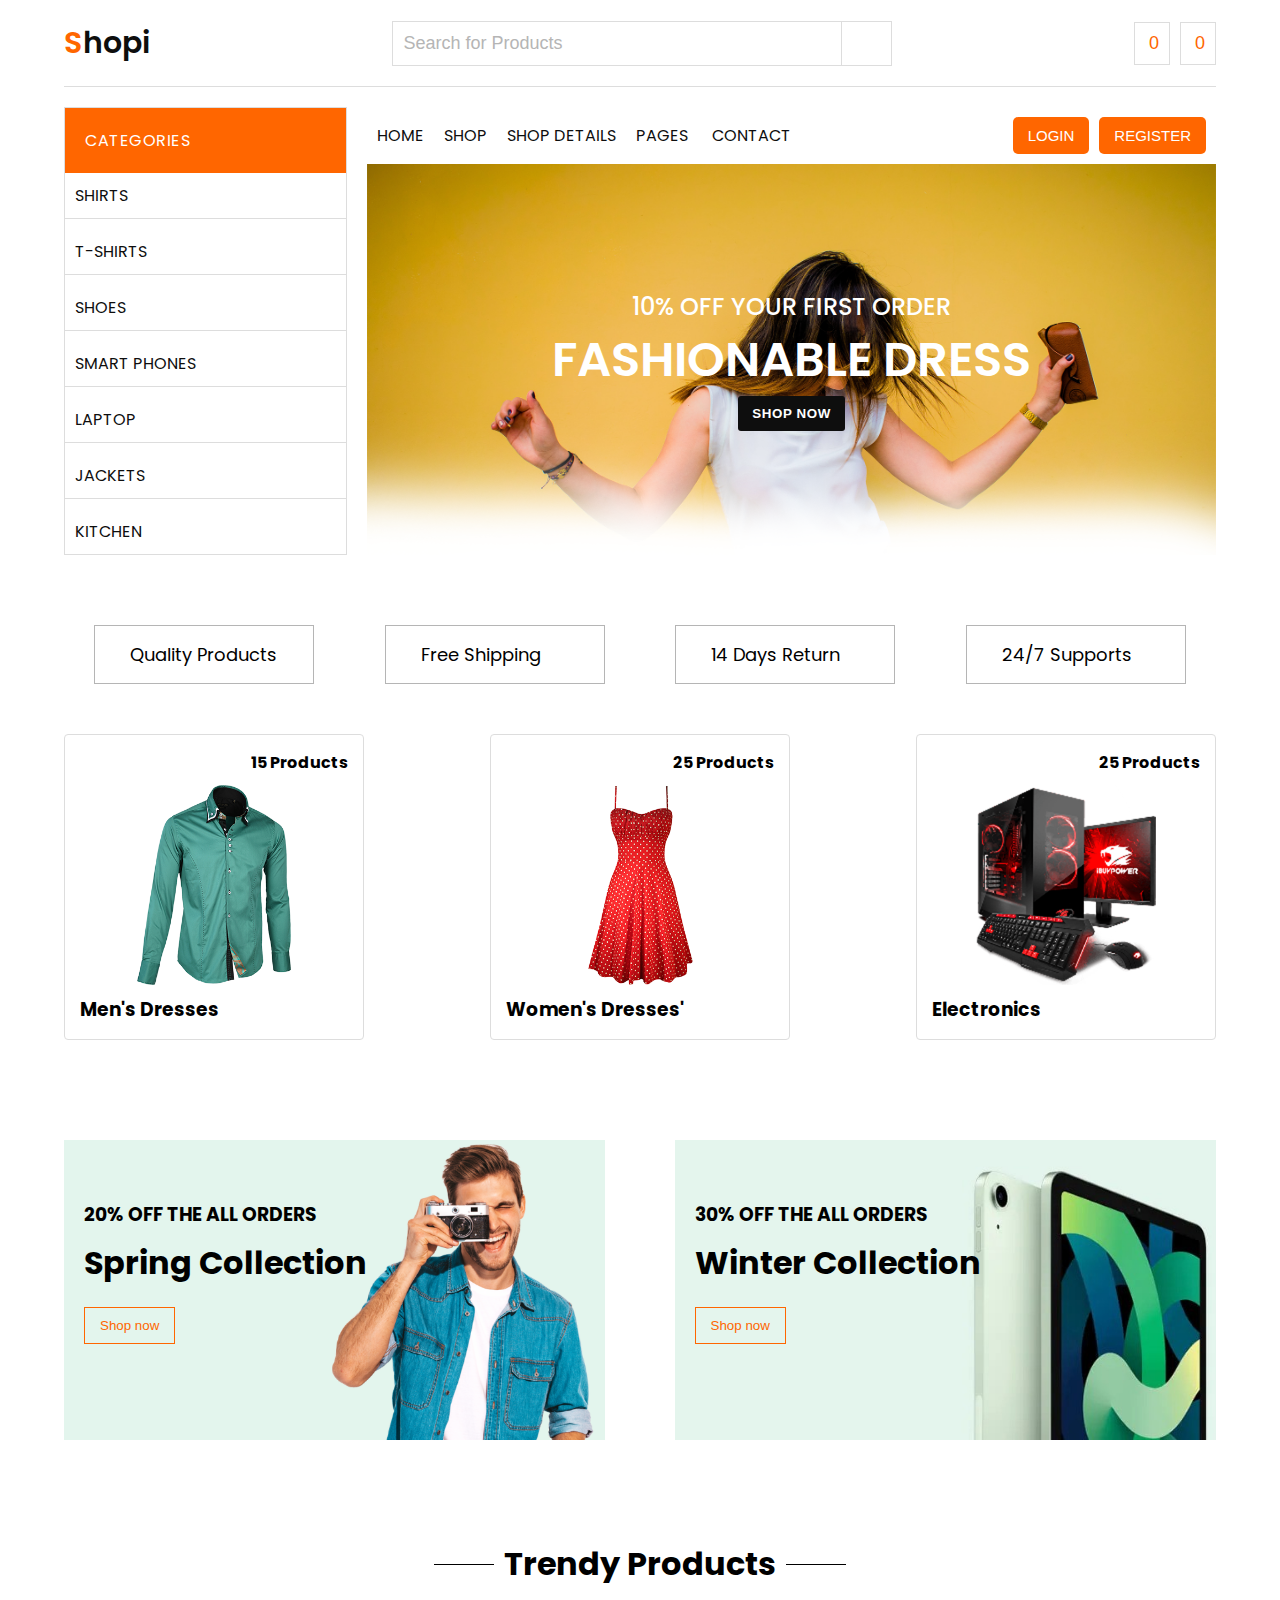
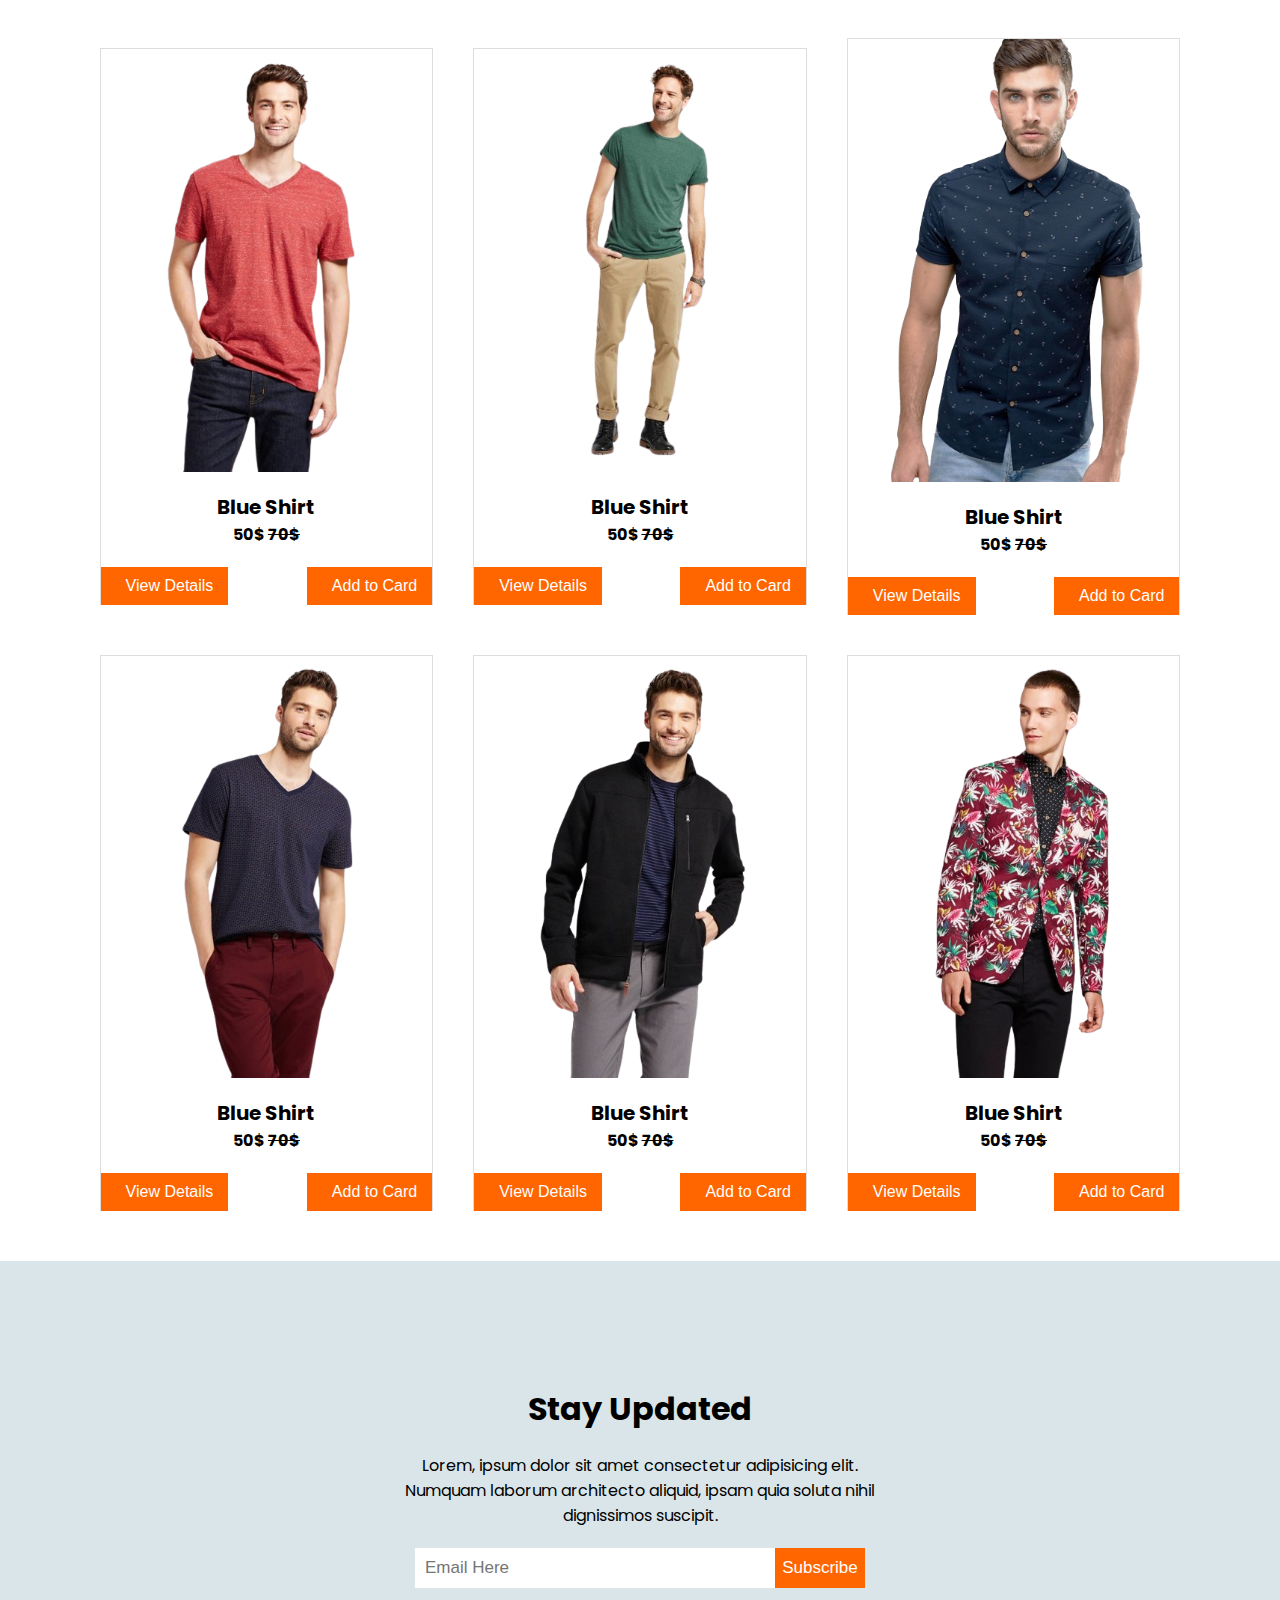
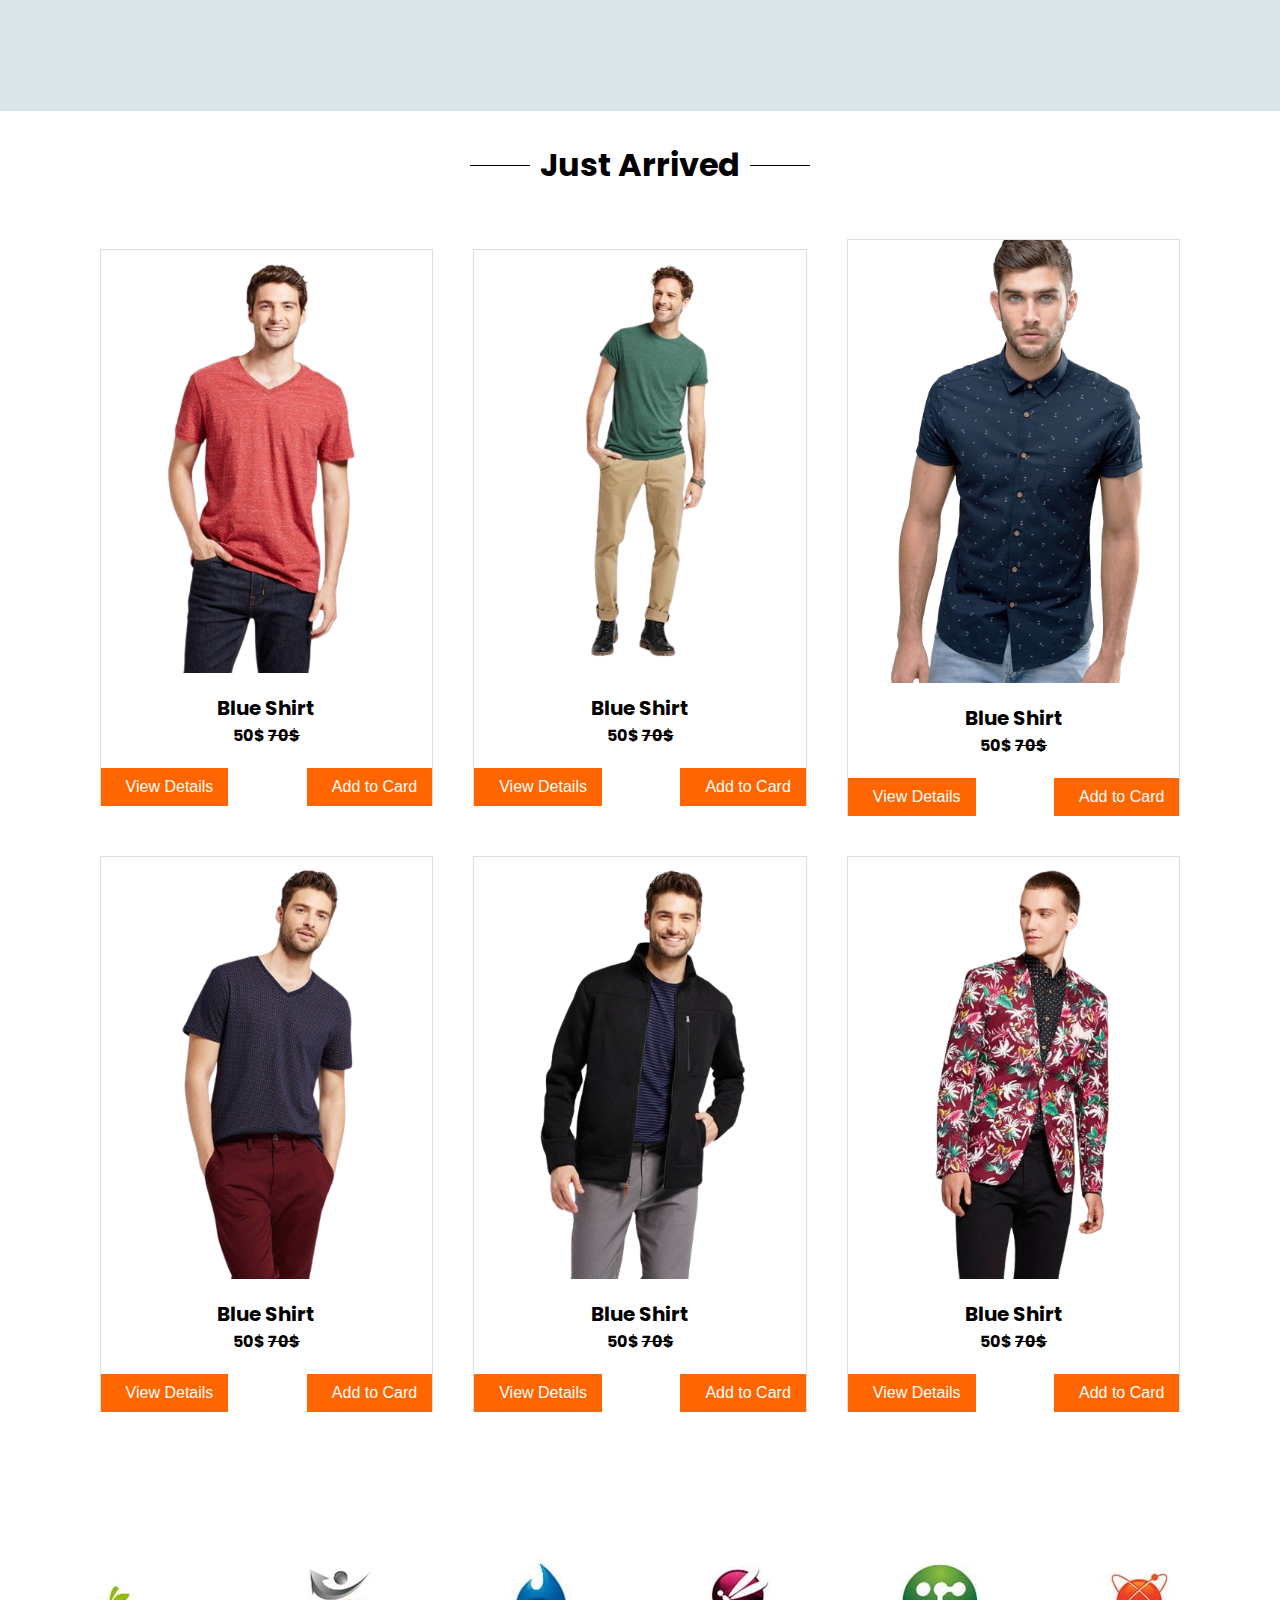
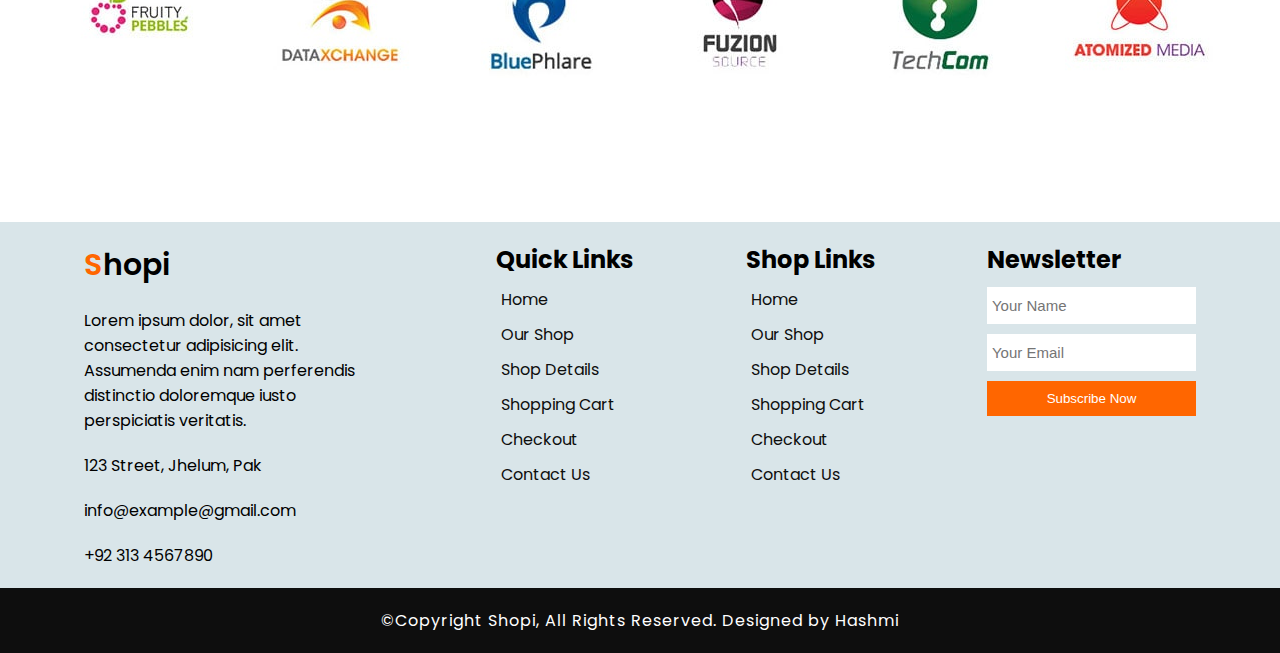
<file: index.html>
<!DOCTYPE html>
<html lang="en">
  <head>
    <meta charset="UTF-8" />
    <meta name="viewport" content="width=device-width, initial-scale=1.0" />
    <title>Shopi Website</title>
    <link rel="stylesheet" href="style.css" />
    <link rel="preconnect" href="https://fonts.googleapis.com" />
    <link rel="preconnect" href="https://fonts.gstatic.com" crossorigin />
    <link
      href="https://fonts.googleapis.com/css2?family=Poppins:wght@100;200;300;400;500;600;700;800;900&display=swap"
      rel="stylesheet"
    />
    <link
      rel="stylesheet"
      href="https://cdnjs.cloudflare.com/ajax/libs/font-awesome/6.6.0/css/all.min.css"
      integrity="sha512-Kc323vGBEqzTmouAECnVceyQqyqdsSiqLQISBL29aUW4U/M7pSPA/gEUZQqv1cwx4OnYxTxve5UMg5GT6L4JJg=="
      crossorigin="anonymous"
      referrerpolicy="no-referrer"
    />
  </head>
  <body>
    <!-- #########  Header ######### -->
    <div class="wrapper">
      <div class="header">
        <div class="logo">
          <a href="./index.html"><span>S</span>hopi</a>
        </div>
        <div class="searchBox">
          <input type="search" placeholder="Search for Products" />
          <button><i class="fa-solid fa-magnifying-glass"></i></button>
        </div>
        <div class="header-icon">
          <button><i class="fa-solid fa-cart-shopping"></i>0</button>
          <button><i class="fa-solid fa-heart"></i>0</button>
        </div>
      </div>
    </div>
    <!-- #########  Banner ######### -->
    <div class="wrapper">
      <div class="banner-area">
        <div class="left-banner">
          <div class="list-header">
            <h4>Categories</h4>
            <span><i class="fa-solid fa-angle-down"></i></span>
          </div>
          <ul>
            <li><a href="#">Shirts</a></li>
            <li><a href="#">T-Shirts</a></li>
            <li><a href="#">Shoes</a></li>
            <li><a href="#">Smart Phones</a></li>
            <li><a href="#">Laptop</a></li>
            <li><a href="#">Jackets</a></li>
            <li><a href="#">Kitchen</a></li>
          </ul>
        </div>
        <div class="right-banner">
          <nav class="navbar">
            <ul class="outer-ul">
              <li><a href="#">Home</a></li>
              <li><a href="./Shop.html">Shop</a></li>
              <li><a href="./Cart.html">Shop Details</a></li>
              <li class="hover-list">
                <a href="#">Pages</a>&nbsp;<i
                  class="fa-solid fa-angle-down"
                ></i>
                <ul class="inner-ul">
                  <li><a href="#">Checkout</a></li>
                </ul>
              </li>
              <li><a href="./contactus.html">Contact</a></li>
            </ul>
            <div class="navBtn">
              <a href="./Login.html"> <button>Login</button></a>
              <a href="./Register.html"> <button>Register</button></a>
            </div>
          </nav>
          <div class="bannerImg">
            <h2>10% OFF YOUR FIRST ORDER</h2>
            <h1>FASHIONABLE DRESS</h1>
            <button>SHOP NOW</button>
          </div>
        </div>
      </div>
    </div>
    <!-- #########  Feature Area ######### -->
    <div class="wrapper">
      <div class="features-area">
        <div class="feature">
          <i class="fa-solid fa-check"></i> Quality Products
        </div>
        <div class="feature">
          <i class="fa-solid fa-truck-fast"></i>Free Shipping
        </div>
        <div class="feature">
          <i class="fa-solid fa-arrow-right-arrow-left"></i>14 Days Return
        </div>
        <div class="feature">
          <i class="fa-solid fa-phone-volume"></i>24/7 Supports
        </div>
      </div>
    </div>
    <!-- #########  Categories section ######### -->
    <div class="wrapper">
      <div class="categories-section">
        <div class="category">
          <h4>15 Products</h4>
          <img src="./images/dress-shirt-img.png" alt="category-img" />
          <h3>Men's Dresses</h3>
        </div>
        <div class="category">
          <h4>25 Products</h4>
          <img src="./images/women-clothes-img.png" alt="category-img" />
          <h3>Women's Dresses'</h3>
        </div>
        <div class="category">
          <h4>25 Products</h4>
          <img src="./images/p10.png" alt="category-img" />
          <h3>Electronics</h3>
        </div>
      </div>
    </div>
    <!-- #########  Collection Section ######### -->
    <div class="wrapper">
      <div class="banner-wrapper">
        <div class="banner-sec1">
          <h3>20% OFF THE ALL ORDERS</h3>
          <h1>Spring Collection</h1>
          <button>Shop now</button>
        </div>
        <div class="banner-sec2">
          <h3>30% OFF THE ALL ORDERS</h3>
          <h1>Winter Collection</h1>
          <button>Shop now</button>
        </div>
      </div>
    </div>
    <!-- #########  Trendy Products ######### -->
    <div class="wrapper">
      <div class="trendy-products">
        <h1 class="trendy-products-heading">Trendy Products</h1>
        <div class="pro-sec">
          <div class="product product1">
            <img src="./images/p4.png" alt="p1" />
            <h3>Blue Shirt</h3>
            <h4>50$ <del>70$</del></h4>
            <div class="product-btns">
              <button><i class="fa-solid fa-eye"></i>View Details</button>
              <button>
                <i class="fa-solid fa-cart-shopping"></i>Add to Card
              </button>
            </div>
          </div>
          <div class="product product2">
            <img src="./images/p5.png" alt="p1" />
            <h3>Blue Shirt</h3>
            <h4>50$ <del>70$</del></h4>
            <div class="product-btns">
              <button><i class="fa-solid fa-eye"></i>View Details</button>
              <button>
                <i class="fa-solid fa-cart-shopping"></i>Add to Card
              </button>
            </div>
          </div>
          <div class="product product3">
            <img src="./images/p1.png" alt="p1" />
            <h3>Blue Shirt</h3>
            <h4>50$ <del>70$</del></h4>
            <div class="product-btns">
              <button><i class="fa-solid fa-eye"></i>View Details</button>
              <button>
                <i class="fa-solid fa-cart-shopping"></i>Add to Card
              </button>
            </div>
          </div>
          <div class="product product4">
            <img src="./images/p6.png" alt="p1" />
            <h3>Blue Shirt</h3>
            <h4>50$ <del>70$</del></h4>
            <div class="product-btns">
              <button><i class="fa-solid fa-eye"></i>View Details</button>
              <button>
                <i class="fa-solid fa-cart-shopping"></i>Add to Card
              </button>
            </div>
          </div>
          <div class="product product5">
            <img src="./images/p7.png" alt="p1" />
            <h3>Blue Shirt</h3>
            <h4>50$ <del>70$</del></h4>
            <div class="product-btns">
              <button><i class="fa-solid fa-eye"></i>View Details</button>
              <button>
                <i class="fa-solid fa-cart-shopping"></i>Add to Card
              </button>
            </div>
          </div>
          <div class="product product6">
            <img src="./images/p8.png" alt="p1" />
            <h3>Blue Shirt</h3>
            <h4>50$ <del>70$</del></h4>
            <div class="product-btns">
              <button><i class="fa-solid fa-eye"></i>View Details</button>
              <button>
                <i class="fa-solid fa-cart-shopping"></i>Add to Card
              </button>
            </div>
          </div>
        </div>
      </div>
    </div>
    <!-- #########  Newsletter Section  ######### -->
    <div class="email-wrpper">
      <h1>Stay Updated</h1>
      <p>
        Lorem, ipsum dolor sit amet consectetur adipisicing elit. Numquam
        laborum architecto aliquid, ipsam quia soluta nihil dignissimos
        suscipit.
      </p>
      <div class="subscription-email">
        <input type="email" placeholder="Email Here" />
        <button>Subscribe</button>
      </div>
    </div>
    <!-- #########  New Product Section ######### -->
    <div class="wrapper">
      <div class="trendy-products">
        <h1 class="trendy-products-heading">Just Arrived</h1>
        <div class="pro-sec">
          <div class="product product1">
            <img src="./images/p4.png" alt="p1" />
            <h3>Blue Shirt</h3>
            <h4>50$ <del>70$</del></h4>
            <div class="product-btns">
              <button><i class="fa-solid fa-eye"></i>View Details</button>
              <button>
                <i class="fa-solid fa-cart-shopping"></i>Add to Card
              </button>
            </div>
          </div>
          <div class="product product2">
            <img src="./images/p5.png" alt="p1" />
            <h3>Blue Shirt</h3>
            <h4>50$ <del>70$</del></h4>
            <div class="product-btns">
              <button><i class="fa-solid fa-eye"></i>View Details</button>
              <button>
                <i class="fa-solid fa-cart-shopping"></i>Add to Card
              </button>
            </div>
          </div>
          <div class="product product3">
            <img src="./images/p1.png" alt="p1" />
            <h3>Blue Shirt</h3>
            <h4>50$ <del>70$</del></h4>
            <div class="product-btns">
              <button><i class="fa-solid fa-eye"></i>View Details</button>
              <button>
                <i class="fa-solid fa-cart-shopping"></i>Add to Card
              </button>
            </div>
          </div>
          <div class="product product4">
            <img src="./images/p6.png" alt="p1" />
            <h3>Blue Shirt</h3>
            <h4>50$ <del>70$</del></h4>
            <div class="product-btns">
              <button><i class="fa-solid fa-eye"></i>View Details</button>
              <button>
                <i class="fa-solid fa-cart-shopping"></i>Add to Card
              </button>
            </div>
          </div>
          <div class="product product5">
            <img src="./images/p7.png" alt="p1" />
            <h3>Blue Shirt</h3>
            <h4>50$ <del>70$</del></h4>
            <div class="product-btns">
              <button><i class="fa-solid fa-eye"></i>View Details</button>
              <button>
                <i class="fa-solid fa-cart-shopping"></i>Add to Card
              </button>
            </div>
          </div>
          <div class="product product6">
            <img src="./images/p8.png" alt="p1" />
            <h3>Blue Shirt</h3>
            <h4>50$ <del>70$</del></h4>
            <div class="product-btns">
              <button><i class="fa-solid fa-eye"></i>View Details</button>
              <button>
                <i class="fa-solid fa-cart-shopping"></i>Add to Card
              </button>
            </div>
          </div>
        </div>
      </div>
    </div>
    <!-- #########  Vendor Section ######### -->
    <div class="wrapper">
      <div class="vendor-sec">
        <img src="./images/vendor-1.jpg" alt="v1" />
        <img src="./images/vendor-2.jpg" alt="v1" />
        <img src="./images/vendor-3.jpg" alt="v1" />
        <img src="./images/vendor-4.jpg" alt="v1" />
        <img src="./images/vendor-5.jpg" alt="v1" />
        <img src="./images/vendor-6.jpg" alt="v1" />
      </div>
    </div>
    <!-- #########  Footer Section ######### -->
    <footer class="footer">
      <div class="wrapper">
        <div class="footer-sec">
          <div class="footer-col1">
            <div class="logo"><span>S</span>hopi</div>
            <p>
              Lorem ipsum dolor, sit amet consectetur adipisicing elit.
              Assumenda enim nam perferendis distinctio doloremque iusto
              perspiciatis veritatis.
            </p>
            <div>
              <i class="fa-solid fa-location-dot"></i> 123 Street, Jhelum, Pak
            </div>
            <div>
              <i class="fa-solid fa-envelope"></i> info@example@gmail.com
            </div>
            <div><i class="fa-solid fa-phone"></i> +92 313 4567890</div>
          </div>
          <div class="footer-col2">
            <h2>Quick Links</h2>
            <ul>
              <li>
                <i class="fa-solid fa-angle-right"></i><a href="#">Home</a>
              </li>
              <li>
                <i class="fa-solid fa-angle-right"></i><a href="#">Our Shop</a>
              </li>
              <li>
                <i class="fa-solid fa-angle-right"></i
                ><a href="#">Shop Details</a>
              </li>
              <li>
                <i class="fa-solid fa-angle-right"></i
                ><a href="#">Shopping Cart</a>
              </li>
              <li>
                <i class="fa-solid fa-angle-right"></i><a href="#">Checkout</a>
              </li>
              <li>
                <i class="fa-solid fa-angle-right"></i
                ><a href="#">Contact Us</a>
              </li>
            </ul>
          </div>
          <div class="footer-col3">
            <h2>Shop Links</h2>
            <ul>
              <li>
                <i class="fa-solid fa-angle-right"></i><a href="#">Home</a>
              </li>
              <li>
                <i class="fa-solid fa-angle-right"></i><a href="#">Our Shop</a>
              </li>
              <li>
                <i class="fa-solid fa-angle-right"></i
                ><a href="#">Shop Details</a>
              </li>
              <li>
                <i class="fa-solid fa-angle-right"></i
                ><a href="#">Shopping Cart</a>
              </li>
              <li>
                <i class="fa-solid fa-angle-right"></i><a href="#">Checkout</a>
              </li>
              <li>
                <i class="fa-solid fa-angle-right"></i
                ><a href="#">Contact Us</a>
              </li>
            </ul>
          </div>
          <div class="footer-col4">
            <h2>Newsletter</h2>
            <input type="text" placeholder="Your Name" />
            <input type="email" placeholder="Your Email" />
            <button>Subscribe Now</button>
          </div>
        </div>
      </div>
      <div class="footer-bottom">
        &copy;Copyright Shopi, All Rights Reserved. Designed by Hashmi
      </div>
    </footer>
  </body>
</html>
</file>
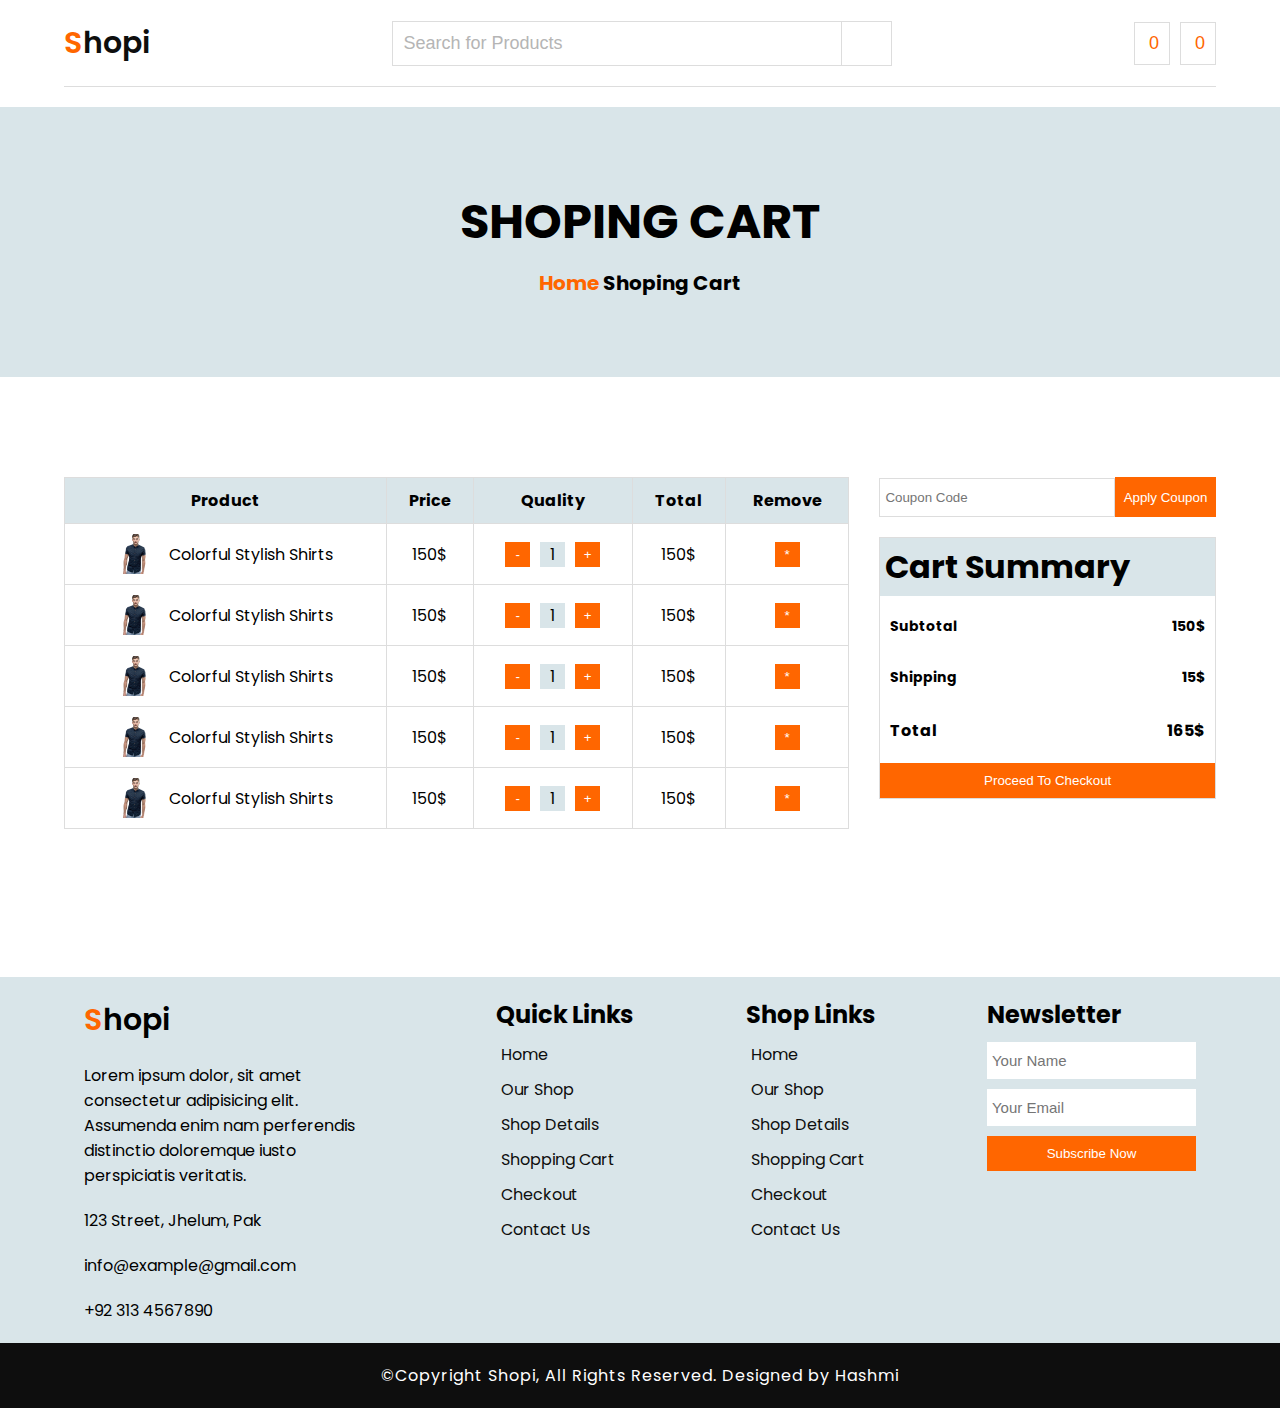
<file: Cart.html>
<!DOCTYPE html>
<html lang="en">
  <head>
    <meta charset="UTF-8" />
    <meta name="viewport" content="width=device-width, initial-scale=1.0" />
    <title>Shopi Website</title>
    <link rel="stylesheet" href="style.css" />
    <!-- Google font links -->
    <link rel="preconnect" href="https://fonts.googleapis.com" />
    <link rel="preconnect" href="https://fonts.gstatic.com" crossorigin />
    <link
      href="https://fonts.googleapis.com/css2?family=Poppins:wght@100;200;300;400;500;600;700;800;900&display=swap"
      rel="stylesheet"
    />
    <link
      rel="stylesheet"
      href="https://cdnjs.cloudflare.com/ajax/libs/font-awesome/6.6.0/css/all.min.css"
      integrity="sha512-Kc323vGBEqzTmouAECnVceyQqyqdsSiqLQISBL29aUW4U/M7pSPA/gEUZQqv1cwx4OnYxTxve5UMg5GT6L4JJg=="
      crossorigin="anonymous"
      referrerpolicy="no-referrer"
    />
  </head>
  <body>
    <!-- #########  Header ######### -->
    <div class="wrapper">
      <div class="header">
        <div class="logo">
          <a href="./index.html"><span>S</span>hopi</a>
        </div>
        <div class="searchBox">
          <input type="search" placeholder="Search for Products" />
          <button><i class="fa-solid fa-magnifying-glass"></i></button>
        </div>
        <div class="header-icon">
          <button><i class="fa-solid fa-cart-shopping"></i>0</button>
          <button><i class="fa-solid fa-heart"></i>0</button>
        </div>
      </div>
    </div>
    <!-- #########  Shop page ######### -->
    <div class="shop-page">
      <div class="shop">
        <h1>Shoping Cart</h1>
        <h5 class="cart-detail">
          <a href="./index.html">Home</a
          ><i class="fa-solid fa-angle-right"></i> Shoping Cart
        </h5>
      </div>
      <div class="wrapper cart-details">
        <div class="left-cart-sec">
          <table>
            <thead>
              <tr>
                <th>Product</th>
                <th>Price</th>
                <th>Quality</th>
                <th>Total</th>
                <th>Remove</th>
              </tr>
            </thead>
            <tbody>
              <tr>
                <td>
                  <div class="multi-btn">
                    <img src="./images/p1.png" alt="p1" /> Colorful Stylish
                    Shirts
                  </div>
                </td>
                <td>150$</td>
                <td>
                  <div class="multi-btn multi-btn1">
                    <button>-</button><span class="number">1</span>
                    <button>+</button>
                  </div>
                </td>
                <td>150$</td>
                <td><button>*</button></td>
              </tr>
              <tr>
                <td>
                  <div class="multi-btn">
                    <img src="./images/p1.png" alt="p1" /> Colorful Stylish
                    Shirts
                  </div>
                </td>
                <td>150$</td>
                <td>
                  <div class="multi-btn">
                    <button>-</button><span class="number">1</span>
                    <button>+</button>
                  </div>
                </td>
                <td>150$</td>
                <td><button>*</button></td>
              </tr>
              <tr>
                <td>
                  <div class="multi-btn">
                    <img src="./images/p1.png" alt="p1" /> Colorful Stylish
                    Shirts
                  </div>
                </td>
                <td>150$</td>
                <td>
                  <div class="multi-btn">
                    <button>-</button><span class="number">1</span>
                    <button>+</button>
                  </div>
                </td>
                <td>150$</td>
                <td><button>*</button></td>
              </tr>
              <tr>
                <td>
                  <div class="multi-btn">
                    <img src="./images/p1.png" alt="p1" /> Colorful Stylish
                    Shirts
                  </div>
                </td>
                <td>150$</td>
                <td>
                  <div class="multi-btn">
                    <button>-</button><span class="number">1</span>
                    <button>+</button>
                  </div>
                </td>
                <td>150$</td>
                <td><button>*</button></td>
              </tr>
              <tr>
                <td>
                  <div class="multi-btn">
                    <img src="./images/p1.png" alt="p1" /> Colorful Stylish
                    Shirts
                  </div>
                </td>
                <td>150$</td>
                <td>
                  <div class="multi-btn">
                    <button>-</button><span class="number">1</span>
                    <button>+</button>
                  </div>
                </td>
                <td>150$</td>
                <td><button>*</button></td>
              </tr>
            </tbody>
          </table>
        </div>
        <div class="right-cart-sec">
          <div class="coupon">
            <input type="text" placeholder="Coupon Code" />
            <button>Apply Coupon</button>
          </div>
          <div class="cart-summary">
            <h1>Cart Summary</h1>
            <h3><span>Subtotal</span> <span>150$</span></h3>
            <h3><span>Shipping</span> <span>15$</span></h3>
            <h2><span>Total</span> <span>165$</span></h2>
            <button>Proceed To Checkout</button>
          </div>
        </div>
      </div>
    </div>
    <!-- #########  Footer ######### -->
    <footer class="footer">
      <div class="wrapper">
        <div class="footer-sec">
          <div class="footer-col1">
            <div class="logo"><span>S</span>hopi</div>
            <p>
              Lorem ipsum dolor, sit amet consectetur adipisicing elit.
              Assumenda enim nam perferendis distinctio doloremque iusto
              perspiciatis veritatis.
            </p>
            <div>
              <i class="fa-solid fa-location-dot"></i> 123 Street, Jhelum, Pak
            </div>
            <div>
              <i class="fa-solid fa-envelope"></i> info@example@gmail.com
            </div>
            <div><i class="fa-solid fa-phone"></i> +92 313 4567890</div>
          </div>
          <div class="footer-col2">
            <h2>Quick Links</h2>
            <ul>
              <li>
                <i class="fa-solid fa-angle-right"></i><a href="#">Home</a>
              </li>
              <li>
                <i class="fa-solid fa-angle-right"></i><a href="#">Our Shop</a>
              </li>
              <li>
                <i class="fa-solid fa-angle-right"></i
                ><a href="#">Shop Details</a>
              </li>
              <li>
                <i class="fa-solid fa-angle-right"></i
                ><a href="#">Shopping Cart</a>
              </li>
              <li>
                <i class="fa-solid fa-angle-right"></i><a href="#">Checkout</a>
              </li>
              <li>
                <i class="fa-solid fa-angle-right"></i
                ><a href="#">Contact Us</a>
              </li>
            </ul>
          </div>
          <div class="footer-col3">
            <h2>Shop Links</h2>
            <ul>
              <li>
                <i class="fa-solid fa-angle-right"></i><a href="#">Home</a>
              </li>
              <li>
                <i class="fa-solid fa-angle-right"></i><a href="#">Our Shop</a>
              </li>
              <li>
                <i class="fa-solid fa-angle-right"></i
                ><a href="#">Shop Details</a>
              </li>
              <li>
                <i class="fa-solid fa-angle-right"></i
                ><a href="#">Shopping Cart</a>
              </li>
              <li>
                <i class="fa-solid fa-angle-right"></i><a href="#">Checkout</a>
              </li>
              <li>
                <i class="fa-solid fa-angle-right"></i
                ><a href="#">Contact Us</a>
              </li>
            </ul>
          </div>
          <div class="footer-col4">
            <h2>Newsletter</h2>
            <input type="text" placeholder="Your Name" />
            <input type="email" placeholder="Your Email" />
            <button>Subscribe Now</button>
          </div>
        </div>
      </div>
      <div class="footer-bottom">
        &copy;Copyright Shopi, All Rights Reserved. Designed by Hashmi
      </div>
    </footer>
  </body>
</html>
</file>
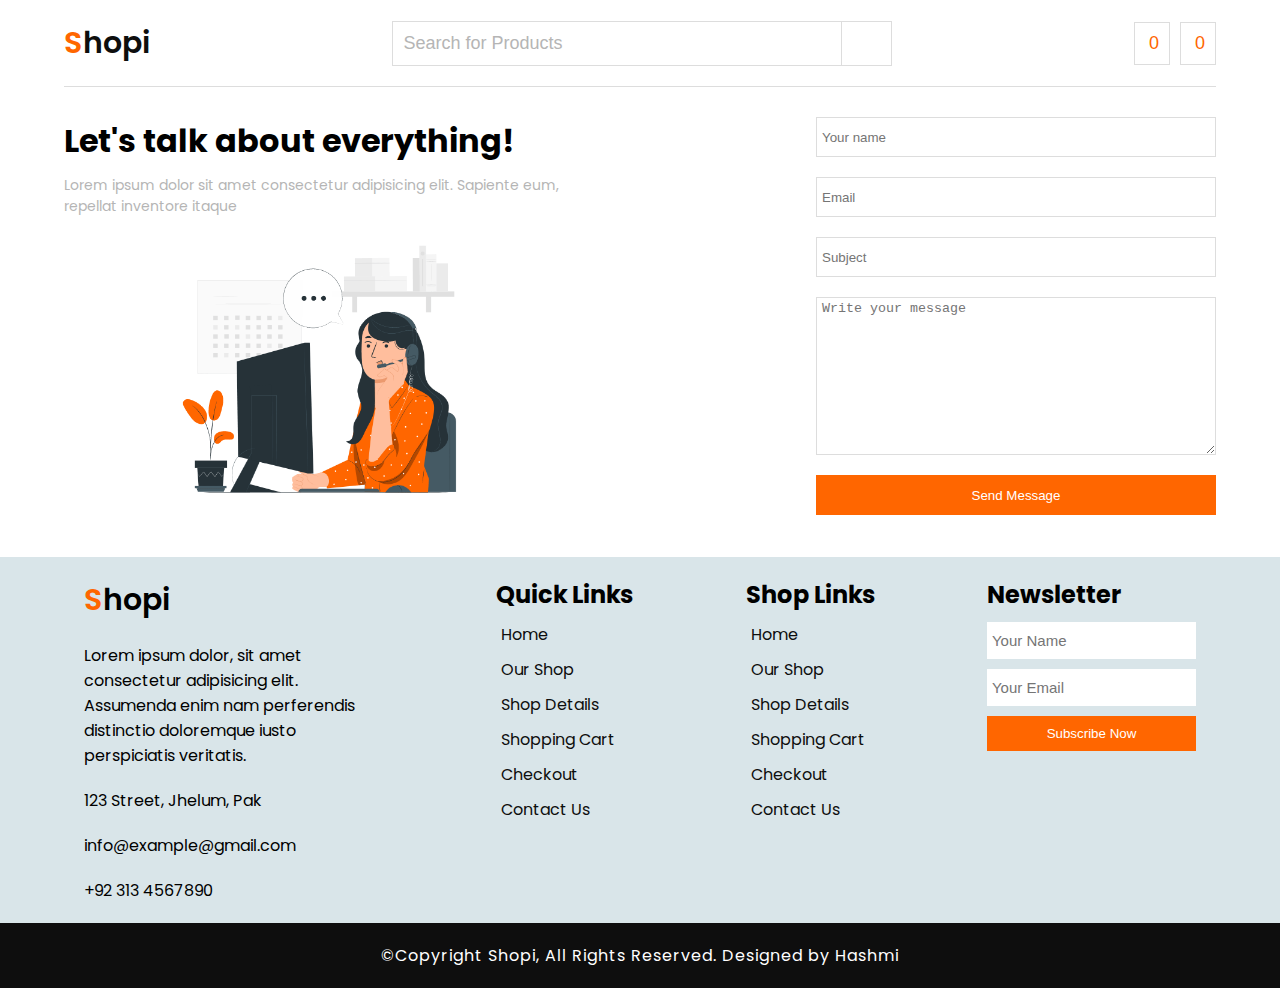
<file: contactus.html>
<!DOCTYPE html>
<html lang="en">
  <head>
    <meta charset="UTF-8" />
    <meta name="viewport" content="width=device-width, initial-scale=1.0" />
    <title>Shopi Website</title>
    <link rel="stylesheet" href="style.css" />
    <link rel="preconnect" href="https://fonts.googleapis.com" />
    <link rel="preconnect" href="https://fonts.gstatic.com" crossorigin />
    <link
      href="https://fonts.googleapis.com/css2?family=Poppins:wght@100;200;300;400;500;600;700;800;900&display=swap"
      rel="stylesheet"
    />
    <link
      rel="stylesheet"
      href="https://cdnjs.cloudflare.com/ajax/libs/font-awesome/6.6.0/css/all.min.css"
      integrity="sha512-Kc323vGBEqzTmouAECnVceyQqyqdsSiqLQISBL29aUW4U/M7pSPA/gEUZQqv1cwx4OnYxTxve5UMg5GT6L4JJg=="
      crossorigin="anonymous"
      referrerpolicy="no-referrer"
    />
  </head>
  <body>
    <!-- #########  Header ######### -->
    <div class="wrapper">
      <div class="header">
        <div class="logo">
          <a href="./index.html"><span>S</span>hopi</a>
        </div>
        <div class="searchBox">
          <input type="search" placeholder="Search for Products" />
          <button><i class="fa-solid fa-magnifying-glass"></i></button>
        </div>
        <div class="header-icon">
          <button><i class="fa-solid fa-cart-shopping"></i>0</button>
          <button><i class="fa-solid fa-heart"></i>0</button>
        </div>
      </div>
    </div>
    <!-- #########  Contact us section ######### -->
    <div class="contact-sec wrapper">
      <div class="contact-left">
        <h1>Let's talk about everything!</h1>
        <p>
          Lorem ipsum dolor sit amet consectetur adipisicing elit. Sapiente eum,
          repellat inventore itaque
        </p>
        <img src="./images/Contact us.gif" alt="" />
      </div>
      <div class="contact-right">
        <div class="form">
          <form>
            <input type="text" placeholder="Your name" />
            <input type="email" placeholder="Email" />
            <input type="text" placeholder="Subject" />
            <textarea placeholder="Write your message" rows="10"></textarea>
            <button>Send Message</button>
          </form>
        </div>
      </div>
    </div>
    <!-- #########  Footer ######### -->
    <footer class="footer">
      <div class="wrapper">
        <div class="footer-sec">
          <div class="footer-col1">
            <div class="logo"><span>S</span>hopi</div>
            <p>
              Lorem ipsum dolor, sit amet consectetur adipisicing elit.
              Assumenda enim nam perferendis distinctio doloremque iusto
              perspiciatis veritatis.
            </p>
            <div>
              <i class="fa-solid fa-location-dot"></i> 123 Street, Jhelum, Pak
            </div>
            <div>
              <i class="fa-solid fa-envelope"></i> info@example@gmail.com
            </div>
            <div><i class="fa-solid fa-phone"></i> +92 313 4567890</div>
          </div>
          <div class="footer-col2">
            <h2>Quick Links</h2>
            <ul>
              <li>
                <i class="fa-solid fa-angle-right"></i><a href="#">Home</a>
              </li>
              <li>
                <i class="fa-solid fa-angle-right"></i><a href="#">Our Shop</a>
              </li>
              <li>
                <i class="fa-solid fa-angle-right"></i
                ><a href="#">Shop Details</a>
              </li>
              <li>
                <i class="fa-solid fa-angle-right"></i
                ><a href="#">Shopping Cart</a>
              </li>
              <li>
                <i class="fa-solid fa-angle-right"></i><a href="#">Checkout</a>
              </li>
              <li>
                <i class="fa-solid fa-angle-right"></i
                ><a href="#">Contact Us</a>
              </li>
            </ul>
          </div>
          <div class="footer-col3">
            <h2>Shop Links</h2>
            <ul>
              <li>
                <i class="fa-solid fa-angle-right"></i><a href="#">Home</a>
              </li>
              <li>
                <i class="fa-solid fa-angle-right"></i><a href="#">Our Shop</a>
              </li>
              <li>
                <i class="fa-solid fa-angle-right"></i
                ><a href="#">Shop Details</a>
              </li>
              <li>
                <i class="fa-solid fa-angle-right"></i
                ><a href="#">Shopping Cart</a>
              </li>
              <li>
                <i class="fa-solid fa-angle-right"></i><a href="#">Checkout</a>
              </li>
              <li>
                <i class="fa-solid fa-angle-right"></i
                ><a href="#">Contact Us</a>
              </li>
            </ul>
          </div>
          <div class="footer-col4">
            <h2>Newsletter</h2>
            <input type="text" placeholder="Your Name" />
            <input type="email" placeholder="Your Email" />
            <button>Subscribe Now</button>
          </div>
        </div>
      </div>
      <div class="footer-bottom">
        &copy;Copyright Shopi, All Rights Reserved. Designed by Hashmi
      </div>
    </footer>
  </body>
</html>
</file>
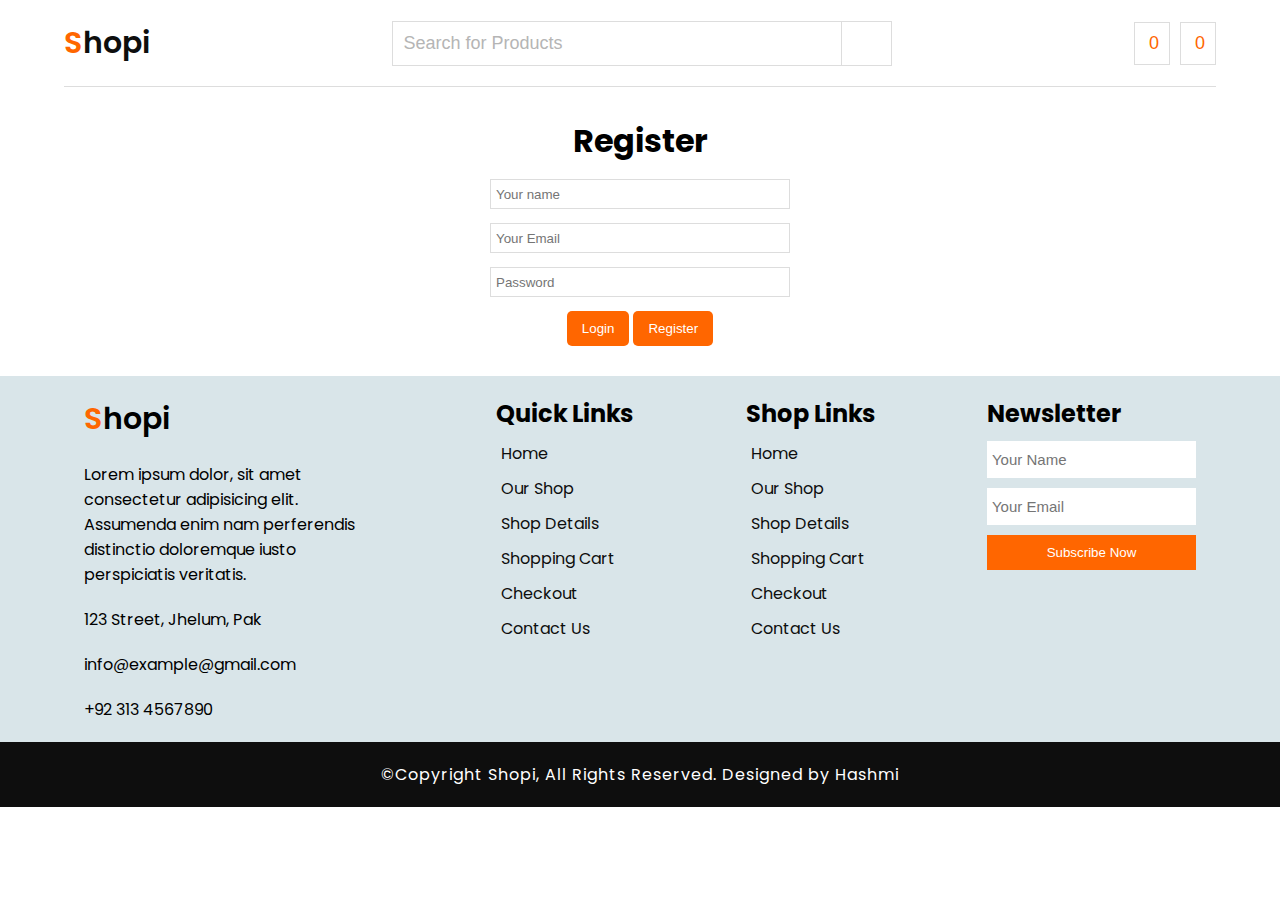
<file: Login.html>
<!DOCTYPE html>
<html lang="en">
  <head>
    <meta charset="UTF-8" />
    <meta name="viewport" content="width=device-width, initial-scale=1.0" />
    <title>Shopi Website</title>
    <link rel="stylesheet" href="style.css" />
    <link rel="preconnect" href="https://fonts.googleapis.com" />
    <link rel="preconnect" href="https://fonts.gstatic.com" crossorigin />
    <link
      href="https://fonts.googleapis.com/css2?family=Poppins:wght@100;200;300;400;500;600;700;800;900&display=swap"
      rel="stylesheet"
    />
    <link
      rel="stylesheet"
      href="https://cdnjs.cloudflare.com/ajax/libs/font-awesome/6.6.0/css/all.min.css"
      integrity="sha512-Kc323vGBEqzTmouAECnVceyQqyqdsSiqLQISBL29aUW4U/M7pSPA/gEUZQqv1cwx4OnYxTxve5UMg5GT6L4JJg=="
      crossorigin="anonymous"
      referrerpolicy="no-referrer"
    />
  </head>
  <body>
    <!-- #########  Header ######### -->
    <div class="wrapper">
      <div class="header">
        <div class="logo">
          <a href="./index.html"><span>S</span>hopi</a>
        </div>
        <div class="searchBox">
          <input type="search" placeholder="Search for Products" />
          <button><i class="fa-solid fa-magnifying-glass"></i></button>
        </div>
        <div class="header-icon">
          <button><i class="fa-solid fa-cart-shopping"></i>0</button>
          <button><i class="fa-solid fa-heart"></i>0</button>
        </div>
      </div>
    </div>
    <!-- #########  Login ######### -->
    <div class="wrapper">
      <div class="register">
        <h1>Register</h1>
        <input type="text" placeholder="Your name" />
        <input type="text" placeholder="Your Email" />
        <input type="password" placeholder="Password" />
        <div class="register-login-btn">
          <button>Login</button>
          <button>Register</button>
        </div>
      </div>
    </div>
    <!-- #########  Footer ######### -->
    <footer class="footer">
      <div class="wrapper">
        <div class="footer-sec">
          <div class="footer-col1">
            <div class="logo"><span>S</span>hopi</div>
            <p>
              Lorem ipsum dolor, sit amet consectetur adipisicing elit.
              Assumenda enim nam perferendis distinctio doloremque iusto
              perspiciatis veritatis.
            </p>
            <div>
              <i class="fa-solid fa-location-dot"></i> 123 Street, Jhelum, Pak
            </div>
            <div>
              <i class="fa-solid fa-envelope"></i> info@example@gmail.com
            </div>
            <div><i class="fa-solid fa-phone"></i> +92 313 4567890</div>
          </div>
          <div class="footer-col2">
            <h2>Quick Links</h2>
            <ul>
              <li>
                <i class="fa-solid fa-angle-right"></i><a href="#">Home</a>
              </li>
              <li>
                <i class="fa-solid fa-angle-right"></i><a href="#">Our Shop</a>
              </li>
              <li>
                <i class="fa-solid fa-angle-right"></i
                ><a href="#">Shop Details</a>
              </li>
              <li>
                <i class="fa-solid fa-angle-right"></i
                ><a href="#">Shopping Cart</a>
              </li>
              <li>
                <i class="fa-solid fa-angle-right"></i><a href="#">Checkout</a>
              </li>
              <li>
                <i class="fa-solid fa-angle-right"></i
                ><a href="#">Contact Us</a>
              </li>
            </ul>
          </div>
          <div class="footer-col3">
            <h2>Shop Links</h2>
            <ul>
              <li>
                <i class="fa-solid fa-angle-right"></i><a href="#">Home</a>
              </li>
              <li>
                <i class="fa-solid fa-angle-right"></i><a href="#">Our Shop</a>
              </li>
              <li>
                <i class="fa-solid fa-angle-right"></i
                ><a href="#">Shop Details</a>
              </li>
              <li>
                <i class="fa-solid fa-angle-right"></i
                ><a href="#">Shopping Cart</a>
              </li>
              <li>
                <i class="fa-solid fa-angle-right"></i><a href="#">Checkout</a>
              </li>
              <li>
                <i class="fa-solid fa-angle-right"></i
                ><a href="#">Contact Us</a>
              </li>
            </ul>
          </div>
          <div class="footer-col4">
            <h2>Newsletter</h2>
            <input type="text" placeholder="Your Name" />
            <input type="email" placeholder="Your Email" />
            <button>Subscribe Now</button>
          </div>
        </div>
      </div>
      <div class="footer-bottom">
        &copy;Copyright Shopi, All Rights Reserved. Designed by Hashmi
      </div>
    </footer>
  </body>
</html>
</file>
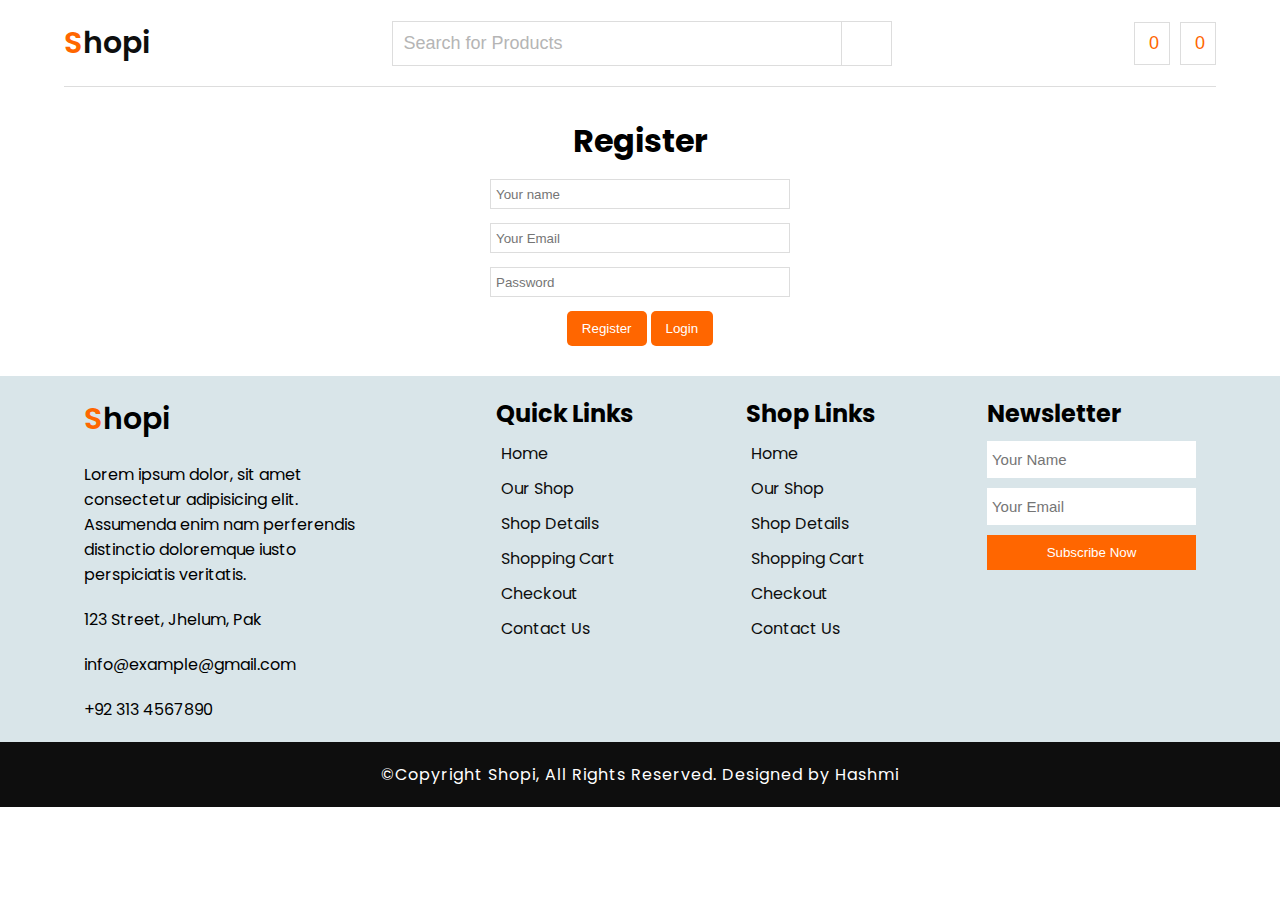
<file: Register.html>
<!DOCTYPE html>
<html lang="en">
  <head>
    <meta charset="UTF-8" />
    <meta name="viewport" content="width=device-width, initial-scale=1.0" />
    <title>Shopi Website</title>
    <link rel="stylesheet" href="style.css" />
    <link rel="preconnect" href="https://fonts.googleapis.com" />
    <link rel="preconnect" href="https://fonts.gstatic.com" crossorigin />
    <link
      href="https://fonts.googleapis.com/css2?family=Poppins:wght@100;200;300;400;500;600;700;800;900&display=swap"
      rel="stylesheet"
    />
    <link
      rel="stylesheet"
      href="https://cdnjs.cloudflare.com/ajax/libs/font-awesome/6.6.0/css/all.min.css"
      integrity="sha512-Kc323vGBEqzTmouAECnVceyQqyqdsSiqLQISBL29aUW4U/M7pSPA/gEUZQqv1cwx4OnYxTxve5UMg5GT6L4JJg=="
      crossorigin="anonymous"
      referrerpolicy="no-referrer"
    />
  </head>
  <body>
    <!-- #########  Header ######### -->
    <div class="wrapper">
      <div class="header">
        <div class="logo">
          <a href="./index.html"><span>S</span>hopi</a>
        </div>
        <div class="searchBox">
          <input type="search" placeholder="Search for Products" />
          <button><i class="fa-solid fa-magnifying-glass"></i></button>
        </div>
        <div class="header-icon">
          <button><i class="fa-solid fa-cart-shopping"></i>0</button>
          <button><i class="fa-solid fa-heart"></i>0</button>
        </div>
      </div>
    </div>
    <!-- #########  Register ######### -->
    <div class="wrapper">
      <div class="register">
        <h1>Register</h1>
        <input type="text" placeholder="Your name" />
        <input type="text" placeholder="Your Email" />
        <input type="password" placeholder="Password" />
        <div class="register-login-btn">
          <button>Register</button>
          <button>Login</button>
        </div>
      </div>
    </div>
    <!-- #########  Footer ######### -->
    <footer class="footer">
      <div class="wrapper">
        <div class="footer-sec">
          <div class="footer-col1">
            <div class="logo"><span>S</span>hopi</div>
            <p>
              Lorem ipsum dolor, sit amet consectetur adipisicing elit.
              Assumenda enim nam perferendis distinctio doloremque iusto
              perspiciatis veritatis.
            </p>
            <div>
              <i class="fa-solid fa-location-dot"></i> 123 Street, Jhelum, Pak
            </div>
            <div>
              <i class="fa-solid fa-envelope"></i> info@example@gmail.com
            </div>
            <div><i class="fa-solid fa-phone"></i> +92 313 4567890</div>
          </div>
          <div class="footer-col2">
            <h2>Quick Links</h2>
            <ul>
              <li>
                <i class="fa-solid fa-angle-right"></i><a href="#">Home</a>
              </li>
              <li>
                <i class="fa-solid fa-angle-right"></i><a href="#">Our Shop</a>
              </li>
              <li>
                <i class="fa-solid fa-angle-right"></i
                ><a href="#">Shop Details</a>
              </li>
              <li>
                <i class="fa-solid fa-angle-right"></i
                ><a href="#">Shopping Cart</a>
              </li>
              <li>
                <i class="fa-solid fa-angle-right"></i><a href="#">Checkout</a>
              </li>
              <li>
                <i class="fa-solid fa-angle-right"></i
                ><a href="#">Contact Us</a>
              </li>
            </ul>
          </div>
          <div class="footer-col3">
            <h2>Shop Links</h2>
            <ul>
              <li>
                <i class="fa-solid fa-angle-right"></i><a href="#">Home</a>
              </li>
              <li>
                <i class="fa-solid fa-angle-right"></i><a href="#">Our Shop</a>
              </li>
              <li>
                <i class="fa-solid fa-angle-right"></i
                ><a href="#">Shop Details</a>
              </li>
              <li>
                <i class="fa-solid fa-angle-right"></i
                ><a href="#">Shopping Cart</a>
              </li>
              <li>
                <i class="fa-solid fa-angle-right"></i><a href="#">Checkout</a>
              </li>
              <li>
                <i class="fa-solid fa-angle-right"></i
                ><a href="#">Contact Us</a>
              </li>
            </ul>
          </div>
          <div class="footer-col4">
            <h2>Newsletter</h2>
            <input type="text" placeholder="Your Name" />
            <input type="email" placeholder="Your Email" />
            <button>Subscribe Now</button>
          </div>
        </div>
      </div>
      <div class="footer-bottom">
        &copy;Copyright Shopi, All Rights Reserved. Designed by Hashmi
      </div>
    </footer>
  </body>
</html>
</file>
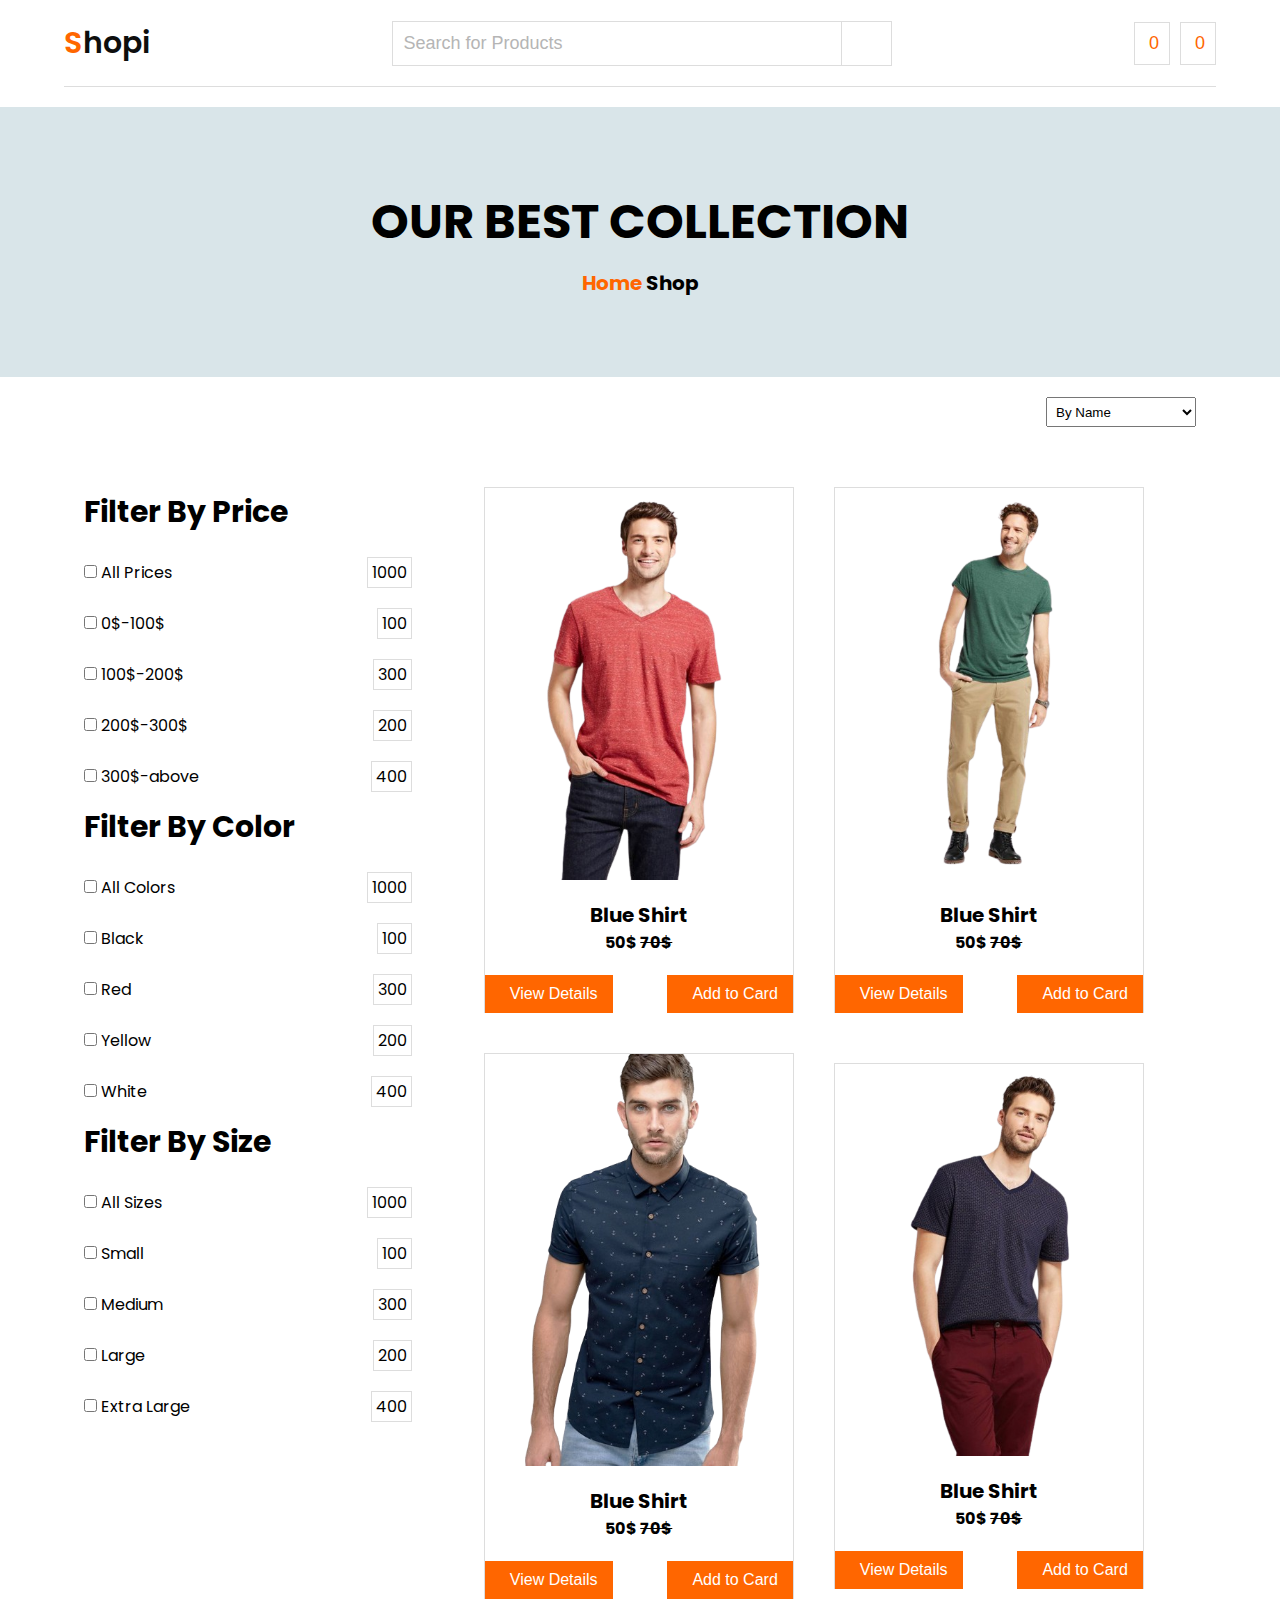
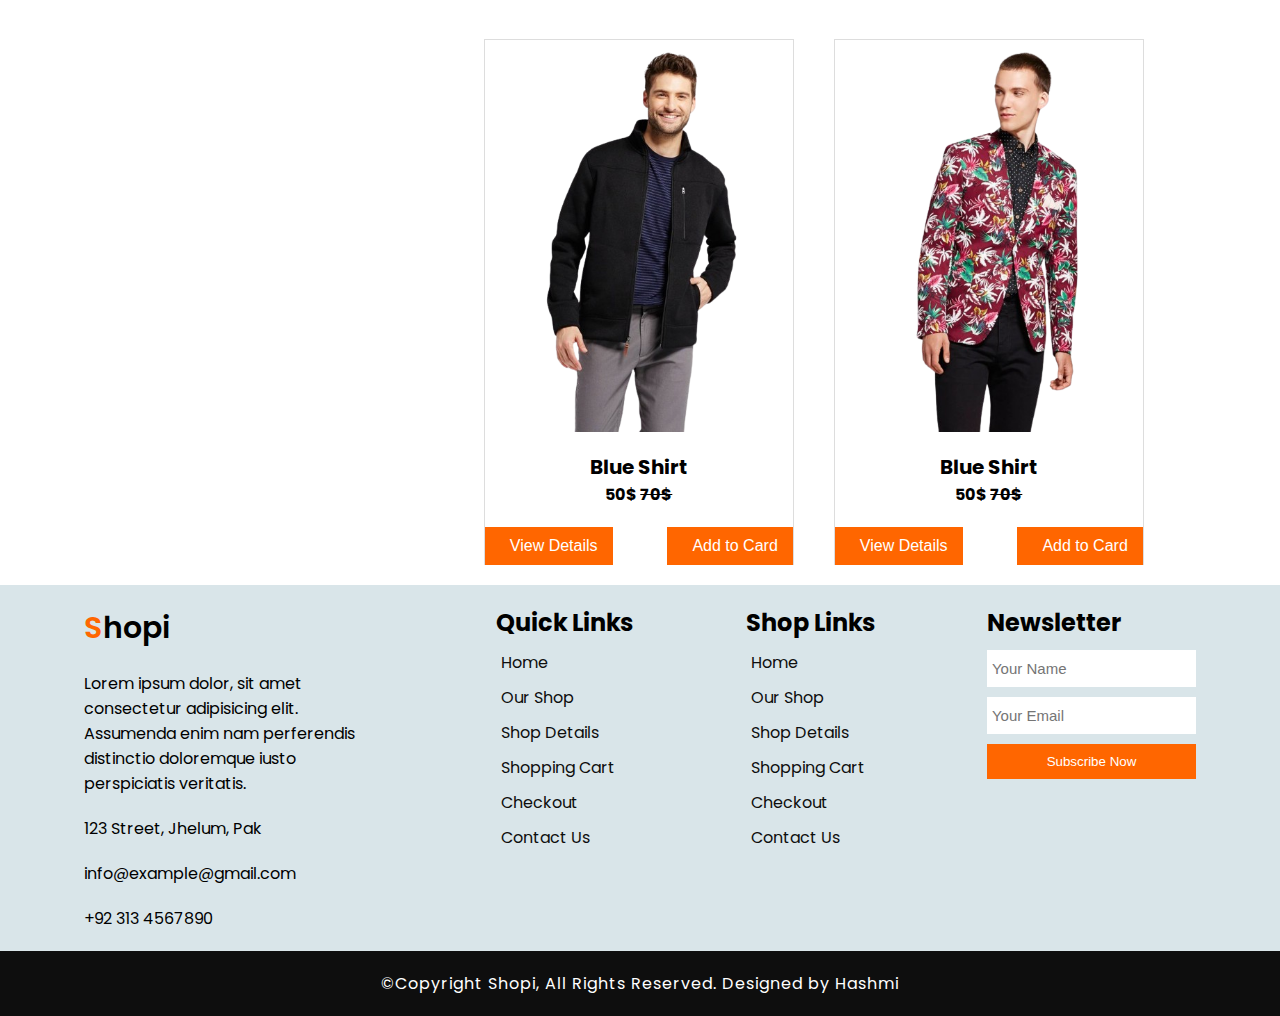
<file: Shop.html>
<!DOCTYPE html>
<html lang="en">
  <head>
    <meta charset="UTF-8" />
    <meta name="viewport" content="width=device-width, initial-scale=1.0" />
    <title>Shopi Website</title>
    <link rel="stylesheet" href="style.css" />
    <link rel="preconnect" href="https://fonts.googleapis.com" />
    <link rel="preconnect" href="https://fonts.gstatic.com" crossorigin />
    <link
      href="https://fonts.googleapis.com/css2?family=Poppins:wght@100;200;300;400;500;600;700;800;900&display=swap"
      rel="stylesheet"
    />
    <link
      rel="stylesheet"
      href="https://cdnjs.cloudflare.com/ajax/libs/font-awesome/6.6.0/css/all.min.css"
      integrity="sha512-Kc323vGBEqzTmouAECnVceyQqyqdsSiqLQISBL29aUW4U/M7pSPA/gEUZQqv1cwx4OnYxTxve5UMg5GT6L4JJg=="
      crossorigin="anonymous"
      referrerpolicy="no-referrer"
    />
  </head>
  <body>
    <!-- #########  Header ######### -->
    <div class="wrapper">
      <div class="header">
        <div class="logo">
          <a href="./index.html"><span>S</span>hopi</a>
        </div>
        <div class="searchBox">
          <input type="search" placeholder="Search for Products" />
          <button><i class="fa-solid fa-magnifying-glass"></i></button>
        </div>
        <div class="header-icon">
          <button><i class="fa-solid fa-cart-shopping"></i>0</button>
          <button><i class="fa-solid fa-heart"></i>0</button>
        </div>
      </div>
    </div>
    <!-- #########  Shop page ######### -->
    <div class="shop-page">
      <!-- #########  banner ######### -->
      <div class="shop">
        <h1>Our Best Collection</h1>
        <h5 class="cart-detail">
          <a href="./index.html">Home</a>
          <i class="fa-solid fa-angle-right"></i> Shop
        </h5>
      </div>
      <!-- #########  Main section ######### -->
      <div class="wrapper shop-sec">
        <div class="shop-select">
          <select>
            <option value="By name">By Name</option>
          </select>
        </div>
        <div class="shop-products">
          <!-- #########  Filters ######### -->
          <div class="shop-left">
            <div class="filter-sec">
              <div class="price-filter">
                <h1>Filter By Price</h1>
                <div class="price">
                  <label><input type="checkbox" /> All Prices</label>
                  <span>1000</span>
                </div>
                <div class="price">
                  <label><input type="checkbox" /> 0$-100$</label>
                  <span>100</span>
                </div>
                <div class="price">
                  <label><input type="checkbox" /> 100$-200$</label>
                  <span>300</span>
                </div>
                <div class="price">
                  <label><input type="checkbox" /> 200$-300$</label>
                  <span>200</span>
                </div>
                <div class="price">
                  <label><input type="checkbox" /> 300$-above</label>
                  <span>400</span>
                </div>
              </div>
              <div class="price-filter">
                <h1>Filter By Color</h1>
                <div class="price">
                  <label><input type="checkbox" /> All Colors</label>
                  <span>1000</span>
                </div>
                <div class="price">
                  <label><input type="checkbox" /> Black</label>
                  <span>100</span>
                </div>
                <div class="price">
                  <label><input type="checkbox" /> Red</label>
                  <span>300</span>
                </div>
                <div class="price">
                  <label><input type="checkbox" /> Yellow</label>
                  <span>200</span>
                </div>
                <div class="price">
                  <label><input type="checkbox" /> White</label>
                  <span>400</span>
                </div>
              </div>
              <div class="price-filter">
                <h1>Filter By Size</h1>
                <div class="price">
                  <label><input type="checkbox" /> All Sizes</label>
                  <span>1000</span>
                </div>
                <div class="price">
                  <label><input type="checkbox" /> Small</label>
                  <span>100</span>
                </div>
                <div class="price">
                  <label><input type="checkbox" /> Medium</label>
                  <span>300</span>
                </div>
                <div class="price">
                  <label><input type="checkbox" /> Large</label>
                  <span>200</span>
                </div>
                <div class="price">
                  <label><input type="checkbox" /> Extra Large</label>
                  <span>400</span>
                </div>
              </div>
            </div>
          </div>
          <!-- #########  Products ######### -->
          <div class="shop-right">
            <div class="pro-sec">
              <div class="product product1">
                <img src="./images/p4.png" alt="p1" />
                <h3>Blue Shirt</h3>
                <h4>50$ <del>70$</del></h4>
                <div class="product-btns">
                  <button><i class="fa-solid fa-eye"></i>View Details</button>
                  <button>
                    <i class="fa-solid fa-cart-shopping"></i>Add to Card
                  </button>
                </div>
              </div>
              <div class="product product2">
                <img src="./images/p5.png" alt="p1" />
                <h3>Blue Shirt</h3>
                <h4>50$ <del>70$</del></h4>
                <div class="product-btns">
                  <button><i class="fa-solid fa-eye"></i>View Details</button>
                  <button>
                    <i class="fa-solid fa-cart-shopping"></i>Add to Card
                  </button>
                </div>
              </div>
              <div class="product product3">
                <img src="./images/p1.png" alt="p1" />
                <h3>Blue Shirt</h3>
                <h4>50$ <del>70$</del></h4>
                <div class="product-btns">
                  <button><i class="fa-solid fa-eye"></i>View Details</button>
                  <button>
                    <i class="fa-solid fa-cart-shopping"></i>Add to Card
                  </button>
                </div>
              </div>
              <div class="product product4">
                <img src="./images/p6.png" alt="p1" />
                <h3>Blue Shirt</h3>
                <h4>50$ <del>70$</del></h4>
                <div class="product-btns">
                  <button><i class="fa-solid fa-eye"></i>View Details</button>
                  <button>
                    <i class="fa-solid fa-cart-shopping"></i>Add to Card
                  </button>
                </div>
              </div>
              <div class="product product5">
                <img src="./images/p7.png" alt="p1" />
                <h3>Blue Shirt</h3>
                <h4>50$ <del>70$</del></h4>
                <div class="product-btns">
                  <button><i class="fa-solid fa-eye"></i>View Details</button>
                  <button>
                    <i class="fa-solid fa-cart-shopping"></i>Add to Card
                  </button>
                </div>
              </div>
              <div class="product product6">
                <img src="./images/p8.png" alt="p1" />
                <h3>Blue Shirt</h3>
                <h4>50$ <del>70$</del></h4>
                <div class="product-btns">
                  <button><i class="fa-solid fa-eye"></i>View Details</button>
                  <button>
                    <i class="fa-solid fa-cart-shopping"></i>Add to Card
                  </button>
                </div>
              </div>
            </div>
          </div>
        </div>
      </div>
    </div>
    <!-- #########  Footer ######### -->
    <footer class="footer">
      <div class="wrapper">
        <div class="footer-sec">
          <div class="footer-col1">
            <div class="logo"><span>S</span>hopi</div>
            <p>
              Lorem ipsum dolor, sit amet consectetur adipisicing elit.
              Assumenda enim nam perferendis distinctio doloremque iusto
              perspiciatis veritatis.
            </p>
            <div>
              <i class="fa-solid fa-location-dot"></i> 123 Street, Jhelum, Pak
            </div>
            <div>
              <i class="fa-solid fa-envelope"></i> info@example@gmail.com
            </div>
            <div><i class="fa-solid fa-phone"></i> +92 313 4567890</div>
          </div>
          <div class="footer-col2">
            <h2>Quick Links</h2>
            <ul>
              <li>
                <i class="fa-solid fa-angle-right"></i><a href="#">Home</a>
              </li>
              <li>
                <i class="fa-solid fa-angle-right"></i><a href="#">Our Shop</a>
              </li>
              <li>
                <i class="fa-solid fa-angle-right"></i
                ><a href="#">Shop Details</a>
              </li>
              <li>
                <i class="fa-solid fa-angle-right"></i
                ><a href="#">Shopping Cart</a>
              </li>
              <li>
                <i class="fa-solid fa-angle-right"></i><a href="#">Checkout</a>
              </li>
              <li>
                <i class="fa-solid fa-angle-right"></i
                ><a href="#">Contact Us</a>
              </li>
            </ul>
          </div>
          <div class="footer-col3">
            <h2>Shop Links</h2>
            <ul>
              <li>
                <i class="fa-solid fa-angle-right"></i><a href="#">Home</a>
              </li>
              <li>
                <i class="fa-solid fa-angle-right"></i><a href="#">Our Shop</a>
              </li>
              <li>
                <i class="fa-solid fa-angle-right"></i
                ><a href="#">Shop Details</a>
              </li>
              <li>
                <i class="fa-solid fa-angle-right"></i
                ><a href="#">Shopping Cart</a>
              </li>
              <li>
                <i class="fa-solid fa-angle-right"></i><a href="#">Checkout</a>
              </li>
              <li>
                <i class="fa-solid fa-angle-right"></i
                ><a href="#">Contact Us</a>
              </li>
            </ul>
          </div>
          <div class="footer-col4">
            <h2>Newsletter</h2>
            <input type="text" placeholder="Your Name" />
            <input type="email" placeholder="Your Email" />
            <button>Subscribe Now</button>
          </div>
        </div>
      </div>
      <div class="footer-bottom">
        &copy;Copyright Shopi, All Rights Reserved. Designed by Hashmi
      </div>
    </footer>
  </body>
</html>
</file>
<file: style.css>
* {
  margin: 0px;
  padding: 0px;
  box-sizing: border-box;
}
body {
  font-family: "Poppins", sans-serif;
}
/* Website Variables */
:root {
  --Orange: #ff6600;
  --white: #ffffff;
  --gray: #b5b5b5;
  --lightBlack: #4e4e4e;
  --black: #0e0e0e;
  --light-gray: #dddddd;
  --light-blue: rgb(217, 229, 233);
}
/* Reset Common Elements */
li {
  list-style: none;
}
a {
  transition: color 0.5s ease;
  text-decoration: none;
  color: var(--black);
}
input {
  border: 1px solid var(--light-gray);
}
input:focus {
  outline: none;
}
button {
  background-color: var(--Orange);
  color: var(--white);
  border: none;
}
i {
  color: var(--Orange);
}
/* Header */

.wrapper {
  margin: 0px 5%;
}
.header {
  padding: 20px 0px;
  display: flex;
  justify-content: space-between;
  align-items: center;
  border-bottom: 1px solid var(--light-gray);
  margin-bottom: 20px;
  flex-wrap: wrap;
  gap: 10px;
}
.logo {
  font-size: 30px;
  font-weight: 600;
}
.logo span {
  color: var(--Orange);
}
.searchBox {
  display: flex;
  max-width: 500px;
  width: 100%;
  height: 45px;
}
.searchBox input {
  width: 90%;
  height: 100%;
  padding-left: 10px;
  font-size: 18px;
}
.searchBox input::placeholder {
  color: var(--gray);
}
.searchBox button {
  border: 1px solid var(--light-gray);
  border-left: none;
  width: 10%;
  height: 100%;
  background-color: transparent;
  font-size: 18px;
}
.header-icon {
  display: flex;
  gap: 10px;
}
.header-icon button {
  background-color: transparent;
  border: 1px solid var(--light-gray);
  color: var(--Orange);
  font-size: 18px;
  padding: 10px;
}
.header-icon button {
  display: flex;
  gap: 4px;
  align-items: center;
}
/* Banner Area */
.banner-area {
  display: flex;
  gap: 20px;
  min-height: 446px;
}

.banner-area ul li a {
  text-transform: uppercase;
}
.banner-area ul li a:hover {
  color: var(--Orange);
}
.left-banner {
  width: 25%;
  border: 1px solid var(--light-gray);
  height: fit-content;
}
.list-header {
  display: flex;
  justify-content: space-between;
  background-color: var(--Orange);
  color: #ffffff;
  padding: 20px;
}
.list-header i {
  color: var(--white);
}
.list-header h4 {
  font-weight: 400;
  letter-spacing: 0.5px;
  text-transform: uppercase;
}
.left-banner ul {
  display: flex;
  flex-direction: column;
  gap: 10px;
}
.left-banner ul li {
  list-style: none;
  border-bottom: 1px solid var(--light-gray);
  width: 100%;
  padding: 10px;
}
.left-banner ul li:last-child {
  border: none;
}
.right-banner {
  width: 75%;
  display: flex;
  flex-direction: column;
}
.navbar {
  display: flex;
  justify-content: space-between;
  padding: 10px;
  align-items: center;
}
.outer-ul {
  display: flex;
  gap: 20px;
}
.outer-ul li {
  position: relative;
}
.inner-ul {
  background-color: var(--white);
  box-shadow: rgba(99, 99, 99, 0.2) 0px 2px 8px 0px;
  position: absolute;
  padding: 20px;
  margin-top: 10px;
  transform: translateY(-120px);
  opacity: 0;
  transition: all 0.3s ease-in-out;
  display: flex;
  flex-direction: column;
  gap: 10px;
}

.hover-list {
  transition: all 1s ease-in-out;
}

.hover-list:hover .inner-ul {
  transform: translateY(0%);
  opacity: 1;
}
.navBtn {
  display: flex;
  gap: 10px;
}
.navBtn button {
  border: none;
  padding: 10px 15px;
  border-radius: 5px;
  font-size: 15px;
  text-transform: uppercase;
}
.bannerImg {
  text-align: center;
  background-image: url(images/banner-bg.png);
  width: 100%;
  height: 100%;
  background-size: cover;
  background-position: center center;
  display: flex;
  flex-direction: column;
  align-items: center;
  justify-content: center;
  color: var(--white);
  padding: 10px;
}
.bannerImg h2 {
  font-weight: 500;
}
.bannerImg h1 {
  font-size: 3rem;
  font-weight: 600;
}
.bannerImg button {
  background-color: var(--black);
  color: var(--white);
  border: none;
  padding: 10px 14px;
  font-weight: 600;
  border-radius: 3px;
  letter-spacing: 0.6px;
}
/* Feature Area */
.features-area {
  margin: 70px auto 40px auto;
  display: flex;
  justify-content: space-around;
  flex-wrap: wrap;
  gap: 10px;
}
.feature {
  min-width: 220px;
  border: 1px solid var(--gray);
  padding: 15px 20px;
  font-size: 18px;
  display: flex;
  gap: 15px;
  align-items: center;
}
.feature i {
  font-size: 21px;
}

/* Categories section */
.categories-section {
  display: flex;
  justify-content: space-between;
  align-items: center;
  margin: 50px auto;
  flex-wrap: wrap;
  gap: 20px;
}
.category {
  border: 1px solid var(--light-gray);
  padding: 15px;
  border-radius: 4px;
  min-width: 300px;
  max-height: 500px;
}
.category h4 {
  text-align: right;
  margin-bottom: 10px;
}
.category img {
  object-fit: cover;
  max-width: 200px;
  max-height: 200px;
  display: block;
  margin: 0px auto;
}
.category h3 {
  margin-top: 10px;
}
/* Banner section */
.banner-wrapper {
  display: flex;
  justify-content: space-between;
  align-items: center;
  margin: 100px auto;
  gap: 20px;
}
.banner-sec1 {
  background-image: url(./images/banner1.png);
}
.banner-sec2 {
  background-image: url(./images/banner2.jpg);
}
.banner-sec1,
.banner-sec2 {
  background-repeat: no-repeat;
  width: 47%;
  background-size: cover;
  height: 300px;
  background-position: center center;
  padding: 20px;
}
.banner-wrapper h3 {
  margin-top: 40px;
}
.banner-wrapper h1 {
  margin-top: 10px;
}
.banner-wrapper button {
  background-color: transparent;
  border: 1px solid var(--Orange);
  padding: 10px 15px;
  margin-top: 20px;
  color: var(--Orange);
}

/* Trendy Products */

.trendy-products {
  margin: 20px 0px 50px 0px;
}
.trendy-products-heading {
  display: flex;
  align-items: center;
  justify-content: center;
  text-align: center;
}

.trendy-products-heading::before,
.trendy-products-heading::after {
  content: "";
  max-width: 60px;
  width: 100%;
  border-bottom: 1px solid #000;
  margin: 0 10px;
}
.product {
  display: flex;
  flex-direction: column;
  align-items: center;
  max-width: 30%;
  min-width: 310px;
  border: 1px solid var(--light-gray);
  max-height: fit-content;
  border-bottom: none;
}
.product img {
  width: 100%;
  height: 100%;
  object-fit: cover;
}
.product h3 {
  font-size: 20px;
  margin-top: 20px;
}
.product-btns {
  display: flex;
  gap: 10px;
  margin-top: 20px;
  width: 100%;
  justify-content: space-between;
}
.product-btns button {
  padding: 10px 15px;
  border: none;
  font-size: 16px;
  display: flex;
  align-items: center;
  gap: 10px;
}
.product-btns i {
  color: var(--white);
}
.pro-sec {
  display: flex;
  flex-wrap: wrap;
  justify-content: center;
  align-items: center;
  gap: 40px;
  margin-top: 50px;
  padding: 0px 20px;
}

/* Newsletter section  */

.email-wrpper {
  min-height: 50vh;
  margin: 30px auto;
  display: flex;
  flex-direction: column;
  align-items: center;
  justify-content: center;
  background-color: var(--light-blue);
  padding: 20px;
  text-align: center;
  gap: 20px;
}
.email-wrpper p {
  max-width: 500px;
}
.subscription-email {
  max-width: 450px;
  width: 100%;
  display: flex;
  min-height: 40px;
}
.subscription-email input {
  width: 80%;
  border: none;
  outline: none;
  font-size: 17px;
  padding: 10px;
}
.subscription-email input:focus {
  outline: none;
}
.subscription-email button {
  width: 20%;
  font-size: 17px;
  padding: 0px 5px;
}
/* Vendor section */
.vendor-sec {
  display: flex;
  justify-content: center;
  align-items: center;
  margin: 130px 0px;
  flex-wrap: wrap;
  gap: 50px;
}
/* Footer section */
.footer {
  background-color: var(--light-blue);
}
.footer-sec {
  padding: 20px;
  display: flex;
  justify-content: space-between;
  align-items: flex-start;
  flex-wrap: wrap;
  gap: 30px;
}
.footer-col1 {
  max-width: 300px;
  display: flex;
  flex-direction: column;
  gap: 20px;
}
.footer-col2 li,
.footer-col3 li {
  display: flex;
  align-items: center;
  gap: 5px;
  margin-top: 10px;
}
.footer-col4 {
  display: flex;
  flex-direction: column;
  gap: 10px;
}
.footer-col4 input {
  background-color: var(--white);
  border: none;
  outline: none;
  padding: 10px 5px;
  font-size: 15px;
}
.footer-col4 button {
  background-color: var(--Orange);
  color: var(--white);
  border: none;
  padding: 10px 0px;
}
.footer-bottom {
  background-color: var(--black);
  color: var(--white);
  text-align: center;
  padding: 20px 10px;
  letter-spacing: 1px;
}

/* Shop */
.shop {
  text-align: center;
  width: 100%;
  min-height: 30vh;
  background-color: var(--light-blue);
  display: flex;
  flex-direction: column;
  justify-content: center;
  align-items: center;
  padding: 20px;
  gap: 10px;
}
.shop h1 {
  font-size: 3rem;
  text-transform: uppercase;
}
.shop h5 {
  width: 100%;
  font-size: 20px;
}
.shop-sec {
  padding: 20px;
}
.shop-select {
  width: 100%;
  text-align: right;
}
.shop-select select {
  width: 150px;
  height: 30px;
  padding: 5px;
  margin-bottom: 10px;
}
.shop-select select:focus {
  outline: none;
}
.shop-products {
  display: flex;
  gap: 20px;
  justify-content: space-between;
  align-items: flex-start;
}
.shop-right {
  width: 70%;
}
.shop-left {
  width: 30%;
  margin-top: 60px;
}
.shop-left h1 {
  line-height: 30px;
  font-size: 30px;
  margin-bottom: 10px;
}
.filter-sec {
  display: flex;
  flex-direction: column;
  gap: 20px;
}
.price-filter {
  display: flex;
  flex-direction: column;
  justify-content: space-between;
  gap: 20px;
}
.price {
  display: flex;
  justify-content: space-between;
  align-items: center;
}
.price span {
  border: 1px solid var(--light-gray);
  padding: 2px 4px;
}

/* Cart Section */

.cart-details {
  display: flex;
  justify-content: space-between;
  margin-top: 100px;
  margin-bottom: 100px;
  height: 400px;
  gap: 30px;
}
.cart-detail a {
  color: var(--Orange);
}
.left-cart-sec {
  width: 70%;
}
.right-cart-sec {
  width: 30%;
  display: flex;
  flex-direction: column;
  gap: 20px;
}
.left-cart-sec table {
  width: 100%;
}
thead {
  background-color: var(--light-blue);
}
.left-cart-sec table,
td,
th {
  border: 1px solid var(--light-gray);
  border-collapse: collapse;
  padding: 10px;
  text-align: center;
}

.left-cart-sec img {
  width: 30px;
  margin-right: 10px;
}
.left-cart-sec button {
  background-color: var(--Orange);
  border: none;
  color: var(--white);
  padding: 5px 7px;
  max-height: 25px;
  min-width: 25px;
}
.number {
  display: inline-block;
  text-align: center;
  background-color: var(--light-blue);
  max-height: 25px;
  min-width: 25px;
}
.multi-btn {
  display: flex;
  justify-content: center;
  align-items: center;
  height: 100%;
  flex-wrap: wrap;
  gap: 10px;
}
.multi-btn1 {
  flex-wrap: nowrap;
}
.coupon {
  display: flex;
  align-items: center;
  min-height: 40px;
}
.coupon input {
  border: 1px solid var(--light-gray);
  outline: none;
  width: 70%;
  min-height: 39px;
  padding: 0px 5px;
}
.coupon button {
  width: 30%;
  height: 40px;
}
.cart-summary {
  display: flex;
  flex-direction: column;
  gap: 10px;
  border: 1px solid var(--light-gray);
}
.cart-summary h1 {
  background-color: var(--light-blue);
  padding: 5px;
}
.cart-summary h3,
.cart-summary h2 {
  font-size: 14px;
  padding: 10px;
  display: flex;
  justify-content: space-between;
}
.cart-summary h2 {
  font-size: 16px;
}
.cart-summary button {
  padding: 10px 0px;
}
/* Register Style */

.register {
  display: flex;
  flex-direction: column;
  align-items: center;
  justify-content: center;
  gap: 14px;
  margin: 30px auto;
}
.register input {
  max-width: 300px;
  width: 100%;
  min-height: 30px;
  padding: 3px 5px;
  border: 1px solid var(--light-gray);
}
.register button {
  padding: 10px 15px;
  border-radius: 5px;
}
/* Contact section */

.contact-sec {
  display: flex;
  justify-content: space-between;
  align-items: flex-start;
  gap: 30px;
  margin-top: 30px;
  margin-bottom: 30px;
}
.contact-sec .contact-left {
  display: flex;
  flex-direction: column;
  gap: 10px;
  width: 45%;
}
.contact-left p {
  font-size: 14px;
  font-weight: 400;
  color: var(--gray);
}
.contact-left img {
  max-width: 300px;
  width: 100%;
  display: block;
  margin: 0px auto;
}
.contact-sec .contact-right {
  width: 45%;
  display: flex;
  justify-content: flex-end;
}
.form {
  max-width: 400px;
  width: 100%;
}
.form form {
  display: flex;
  flex-direction: column;
  gap: 20px;
}
.form input {
  border: 1px solid var(--light-gray);
  min-height: 40px;
  padding: 3px 5px;
}

textarea {
  padding: 3px 5px;
  border: 1px solid var(--light-gray);
}
.contact-right button {
  min-height: 40px;
}

/* Responsiveness */
@media only screen and (max-width: 1042px) {
  .categories-section {
    justify-content: space-evenly;
  }
  .banner-wrapper {
    flex-direction: column;
  }
  .banner-sec1,
  .banner-sec2 {
    width: 100%;
  }
  .cart-details {
    flex-direction: column;
    height: auto;
  }
  .left-cart-sec,
  .right-cart-sec {
    width: 100%;
  }
}
@media only screen and (max-width: 986px) {
  .banner-area {
    flex-direction: column;
    min-height: 700px;
  }
  .left-banner {
    width: 100%;
  }
  .left-banner ul {
    flex-direction: row;
    flex-wrap: wrap;
    justify-content: space-between;
  }
  .left-banner ul li {
    max-width: 150px;
    text-align: center;
  }
  .right-banner {
    width: 100%;
    min-height: 400px;
    gap: 10px;
  }
  .navbar {
    flex-wrap: wrap;
    gap: 10px;
    justify-content: flex-start;
  }
  .outer-ul {
    flex-wrap: wrap;
    justify-content: flex-start;
  }
  .bannerImg {
    min-height: 300px;
  }
  .bannerImg h1 {
    font-size: 2rem;
  }
}
@media only screen and (max-width: 685px) {
  .shop-products {
    flex-direction: column;
  }
  .shop-left {
    max-width: 500px;
    width: 100%;
    margin: 0px auto;
  }
  .shop-right {
    width: 100%;
  }
  .contact-sec {
    flex-direction: column;
  }
  .contact-sec .contact-left,
  .contact-sec .contact-right {
    width: 100%;
  }
  .form {
    max-width: 100%;
  }
}
@media only screen and (max-width: 505px) {
  .feature {
    width: 100%;
    border: 1px solid;
    justify-content: center;
  }
}
@media only screen and (max-width: 427px) {
  .multi-btn1 {
    flex-wrap: wrap;
  }
}
</file>
